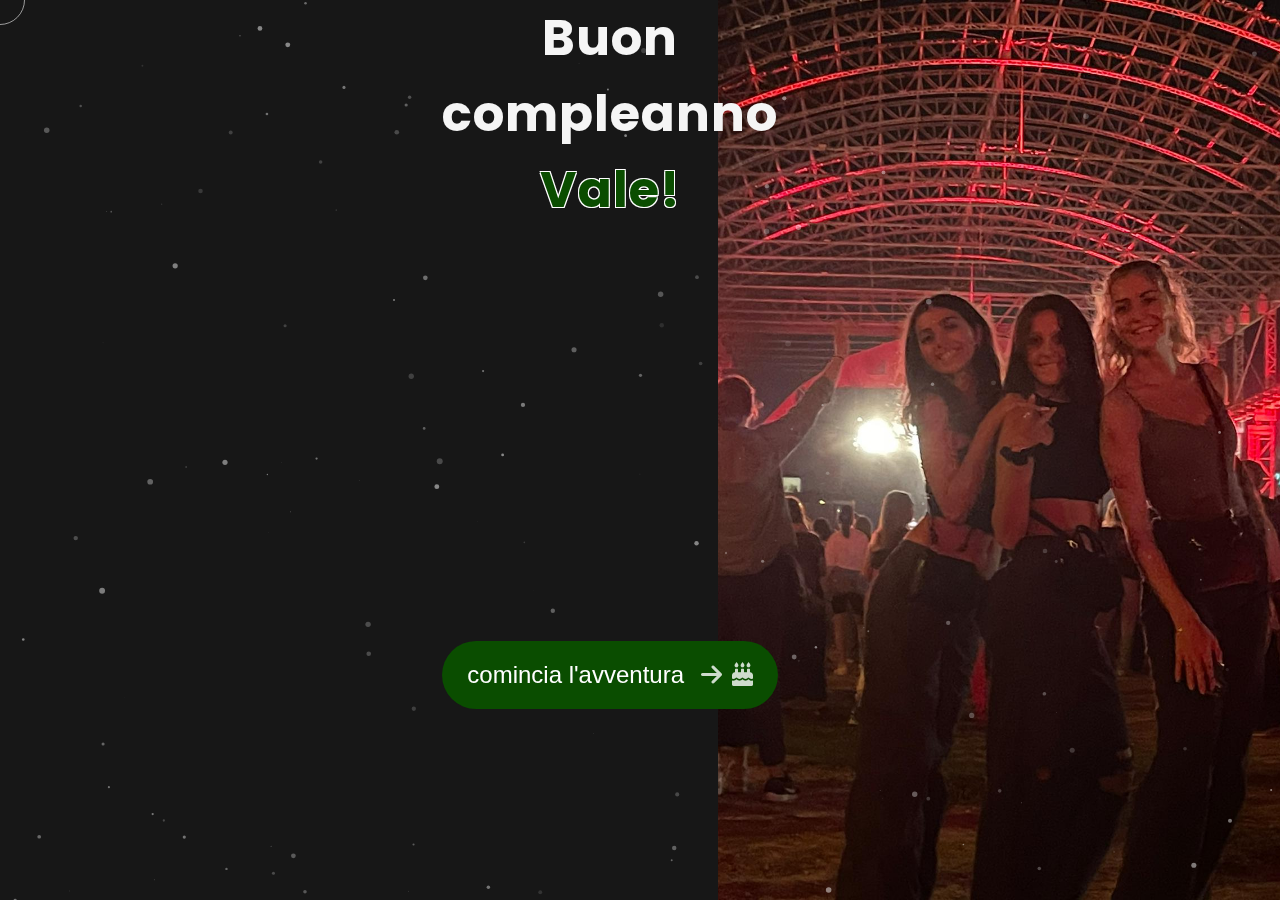
<file: index.html>
<!DOCTYPE html>
<html lang="en">
<head>
  <meta charset="UTF-8">
  <meta name="viewport" content="width=device-width, initial-scale=1.0">
  <link rel="stylesheet" href="https://cdnjs.cloudflare.com/ajax/libs/font-awesome/6.0.0-beta3/css/all.min.css">

  <!--favicon-img-->
  <!--main css file should not be removed -->
  <link rel="stylesheet" href="css/index.css">
  <!--main css file-->
  <script src="https://cdnjs.cloudflare.com/ajax/libs/gsap/3.2.6/gsap.min.js"></script>
</head>
<body>
<!--contains all the div-->
<div id="all">
  <!--mouse  follower-->
  <div class="cursor"></div>
  <!--mouse  follower-->
  <!--loader-->

  <!--loader-end-->
  <!--link-screen-->
  <div id="breaker">
  </div>
  <div id="breaker-two">
  </div>
  <!--link-screen-->
  <!--Main-Section-->
  <!--Navigator-fullscreen-->

  <!--Navigator-Fullscreen END-->
  <!--Home Page-->
  <!--Menubar-->

  <!--Menubar End-->
  <!--Header-->
  <div id="header">
    <div id="particles"></div>
    <!--Social Media Links-->

    <!--Social Media Links end-->
    <div class="header-content">
      <div class="header-content-box">
        <div class="firstline " style="height: 50vh">Buon <br> compleanno<span class="color"><br>Vale! </span></div>
        <div style="height: 50vh; align-items: center;justify-content: center;display: flex">
          <button class="adventury" onclick="apriForm()">comincia l'avventura <i class="fas fa-arrow-right icon"></i><i class="icon fa-sharp fa-solid fa-cake-candles"></i> </button>
        </div>

      </div>
    </div>
    <!--header image-->
    <div class="header-image">
      <img src="images/sandy2.jpg" alt="logo">
    </div>
    <!--header image end-->
  </div>
</div>
<script src="js/jquery.min.js"></script>
<script src="js/particles.js"></script>
<script src="js/particles.min.js"></script>
<script src="js/index.js"></script>
<!--particles script-->
<script>
  function apriForm() {
    window.location.href="page1.html";
  }


  particlesJS("particles", {
    "particles": {
      "number": {"value": 120, "density": {"enable": true, "value_area": 800}},
      "color": {"value": "#ffffff"},
      "shape": {
        "type": "circle",
        "stroke": {"width": 0, "color": "#000000"},
        "polygon": {"nb_sides": 5},
        "image": {"src": "img/github.svg", "width": 100, "height": 100}
      },
      "opacity": {
        "value": 0.5,
        "random": false,
        "anim": {"enable": true, "speed": 1, "opacity_min": 0.1, "sync": false}
      },
      "size": {"value": 3, "random": true, "anim": {"enable": true, "speed": 0, "size_min": 0.1, "sync": false}},
      "line_linked": {
        "enable": false,
        "distance": 0,
        "color": "#ffffff",
        "opacity": 0.24463576890600452,
        "width": 1.2626362266116362
      },
      "move": {
        "enable": true,
        "speed": 3,
        "direction": "none",
        "random": false,
        "straight": false,
        "out_mode": "out",
        "bounce": false,
        "attract": {"enable": false, "rotateX": 600, "rotateY": 1200}
      }
    },
    "interactivity": {
      "detect_on": "canvas",
      "events": {
        "onhover": {"enable": false, "mode": "grab"},
        "onclick": {"enable": true, "mode": "push"},
        "resize": true
      },
      "modes": {
        "grab": {"distance": 400, "line_linked": {"opacity": 1}},
        "bubble": {"distance": 400, "size": 40, "duration": 2, "opacity": 8, "speed": 3},
        "repulse": {"distance": 200, "duration": 0.4},
        "push": {"particles_nb": 4},
        "remove": {"particles_nb": 2}
      }
    },
    "retina_detect": true
  });
</script>
</body>
</html>
</file>
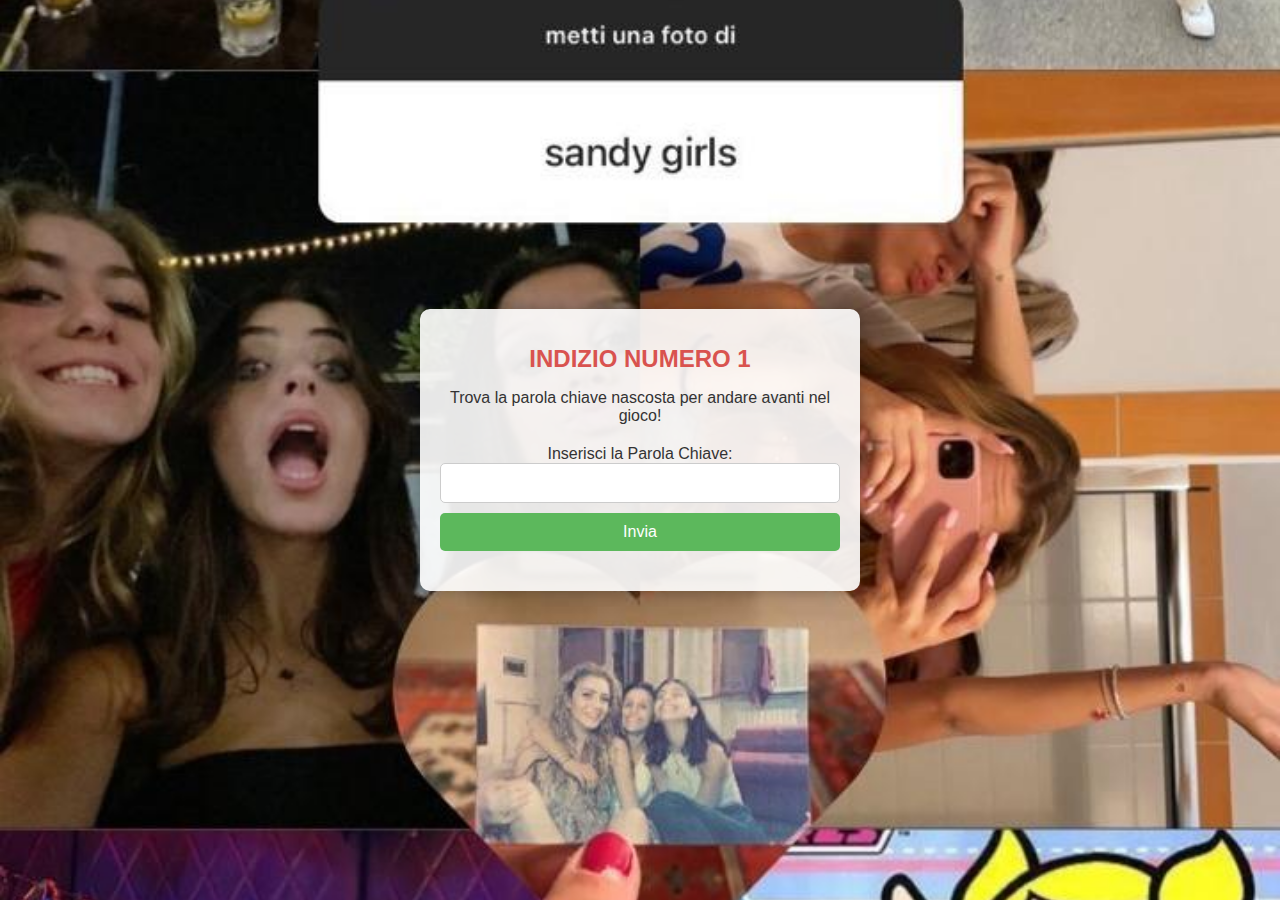
<file: page1.html>
<!DOCTYPE html>
<html lang="it">
<head>
  <meta charset="UTF-8">
  <meta name="viewport" content="width=device-width, initial-scale=1.0, maximum-scale=1.0, user-scalable=no">
  <title>Caccia al Tesoro di Compleanno di Valentina</title>
  <link rel="stylesheet" href="style.css">
</head>
<body class="page_body">

<div class="container">
  <h1>INDIZIO NUMERO 1</h1>
  <p>Trova la parola chiave nascosta per andare avanti nel gioco!</p>
  <form id="keywordForm">
    <label for="keyword">Inserisci la Parola Chiave:</label>
    <input type="text" id="keyword" name="keyword" required>
    <button type="submit">Invia</button>
  </form>
  <div id="result"></div>
</div>
<script>
  document.getElementById('keywordForm').addEventListener('submit', async (e) => {
    e.preventDefault();
    const keyword = document.getElementById('keyword').value;

    try {
      const response = await fetch('https://valeserver.vercel.app/check-keyword/1', {
        method: 'POST',
        headers: {
          'Content-Type': 'application/json'
        },
        body: JSON.stringify({ keyword })
      });

      if (response.ok) {
        const result = await response.json();
        document.getElementById('result').innerText = result.message;
        if (result.message === "Correct keyword!") {
          window.alert("risposta esatta, attendi il reindirizzamento alla pagina dopo");
          setTimeout(function() {
            let number = parseInt(window.location.pathname.match(/page(\d+)/)[1], 10);
            window.location.href = 'page' + ++number + '.html';
          }, 2000);
        }else{
          window.alert("risposta sbagliata :(");
        }
      } else {
        document.getElementById('result').innerText = 'An error occurred: ' + response.statusText;
      }
    } catch (error) {
      document.getElementById('result').innerText = 'Failed to fetch: ' + error.message;
      console.error('Error:', error);
    }
  });
</script>
</body>
</html>
</file>
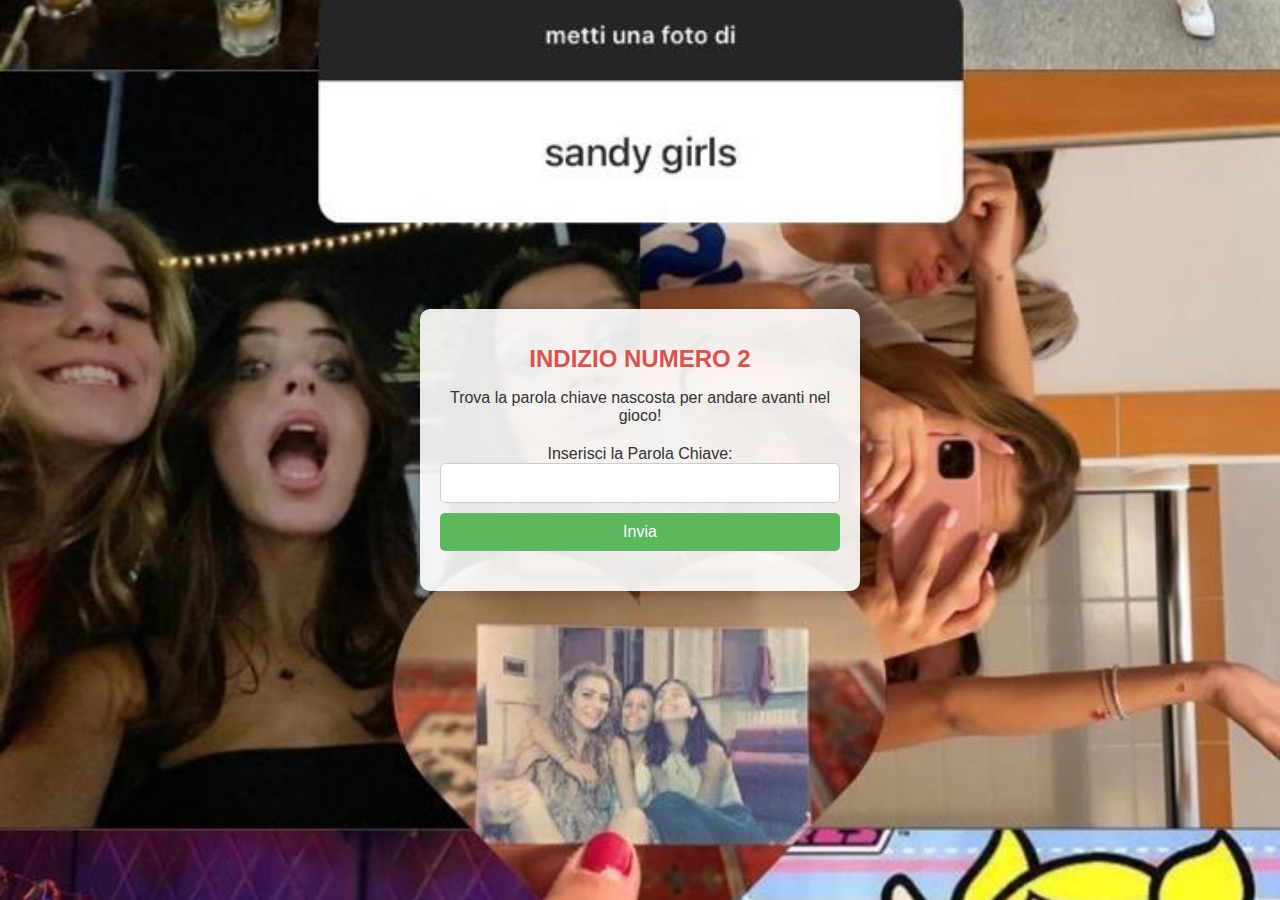
<file: page2.html>
<!DOCTYPE html>
<html lang="it">
<head>
  <meta charset="UTF-8">
  <meta name="viewport" content="width=device-width, initial-scale=1.0, maximum-scale=1.0, user-scalable=no">
  <title>Caccia al Tesoro di Compleanno di Valentina</title>
  <link rel="stylesheet" href="style.css">
</head>
<body>

<div class="container">
  <h1>INDIZIO NUMERO 2</h1>
  <p>Trova la parola chiave nascosta per andare avanti nel gioco!</p>
  <form id="keywordForm">
    <label for="keyword">Inserisci la Parola Chiave:</label>
    <input type="text" id="keyword" name="keyword" required>
    <button type="submit">Invia</button>
  </form>
  <div id="result"></div>
</div>
<script>
  document.getElementById('keywordForm').addEventListener('submit', async (e) => {
    e.preventDefault();
    const keyword = document.getElementById('keyword').value;

    try {
      const response = await fetch('https://valeserver.vercel.app/check-keyword/2', {
        method: 'POST',
        headers: {
          'Content-Type': 'application/json'
        },
        body: JSON.stringify({ keyword })
      });

      if (response.ok) {
        const result = await response.json();
        document.getElementById('result').innerText = result.message;
        if (result.message === "Correct keyword!") {
          window.alert("risposta esatta, attendi il reindirizzamento alla pagina dopo");
          setTimeout(function() {
            let number = parseInt(window.location.pathname.match(/page(\d+)/)[1], 10);
            window.location.href = 'page' + ++number + '.html';
          }, 2000);
        }else{
          window.alert("risposta sbagliata :(");
        }
      } else {
        document.getElementById('result').innerText = 'An error occurred: ' + response.statusText;
      }
    } catch (error) {
      document.getElementById('result').innerText = 'Failed to fetch: ' + error.message;
      console.error('Error:', error);
    }
  });
</script>
</body>
</html>
</file>
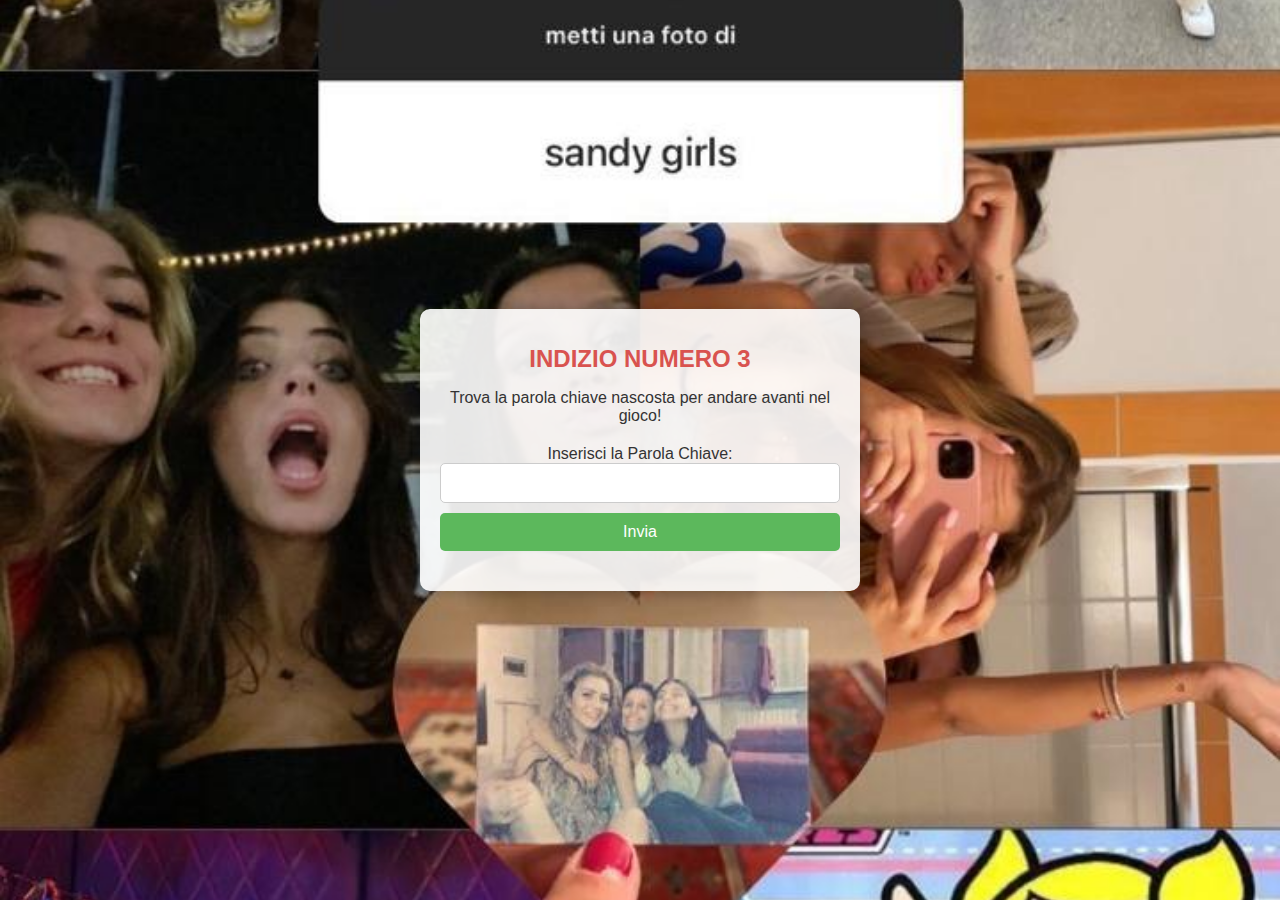
<file: page3.html>
<!DOCTYPE html>
<html lang="it">
<head>
  <meta charset="UTF-8">
  <meta name="viewport" content="width=device-width, initial-scale=1.0, maximum-scale=1.0, user-scalable=no">
  <title>Caccia al Tesoro di Compleanno di Valentina</title>
  <link rel="stylesheet" href="style.css">
</head>
<body>

<div class="container">
  <h1>INDIZIO NUMERO 3</h1>
  <p>Trova la parola chiave nascosta per andare avanti nel gioco!</p>
  <form id="keywordForm">
    <label for="keyword">Inserisci la Parola Chiave:</label>
    <input type="text" id="keyword" name="keyword" required>
    <button type="submit">Invia</button>
  </form>
  <div id="result"></div>
</div>
<script>
  document.getElementById('keywordForm').addEventListener('submit', async (e) => {
    e.preventDefault();
    const keyword = document.getElementById('keyword').value;

    try {
      const response = await fetch('https://valeserver.vercel.app/check-keyword/3', {
        method: 'POST',
        headers: {
          'Content-Type': 'application/json'
        },
        body: JSON.stringify({ keyword })
      });

      if (response.ok) {
        const result = await response.json();
        document.getElementById('result').innerText = result.message;
        if (result.message === "Correct keyword!") {
          window.alert("risposta esatta, attendi il reindirizzamento alla pagina dopo");
          setTimeout(function() {
            let number = parseInt(window.location.pathname.match(/page(\d+)/)[1], 10);
            window.location.href = 'page' + ++number + '.html';
          }, 2000);
        }else{
          window.alert("risposta sbagliata :(");
        }
      } else {
        document.getElementById('result').innerText = 'An error occurred: ' + response.statusText;
      }
    } catch (error) {
      document.getElementById('result').innerText = 'Failed to fetch: ' + error.message;
      console.error('Error:', error);
    }
  });
</script>
</body>
</html>
</file>
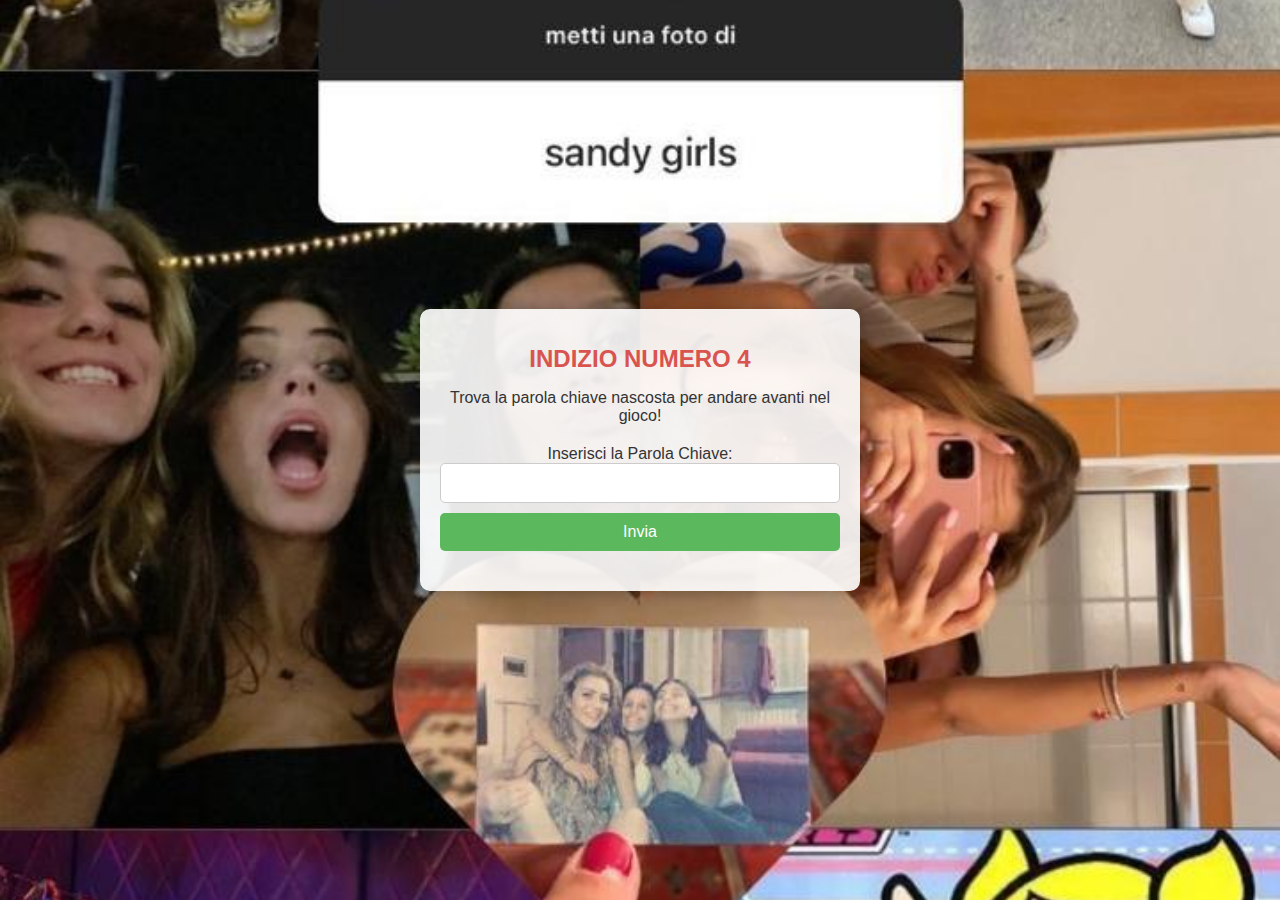
<file: page4.html>
<!DOCTYPE html>
<html lang="it">
<head>
  <meta charset="UTF-8">
  <meta name="viewport" content="width=device-width, initial-scale=1.0, maximum-scale=1.0, user-scalable=no">
  <title>Caccia al Tesoro di Compleanno di Valentina</title>
  <link rel="stylesheet" href="style.css">
</head>
<body>

<div class="container">
  <h1>INDIZIO NUMERO 4</h1>
  <p>Trova la parola chiave nascosta per andare avanti nel gioco!</p>
  <form id="keywordForm">
    <label for="keyword">Inserisci la Parola Chiave:</label>
    <input type="text" id="keyword" name="keyword" required>
    <button type="submit">Invia</button>
  </form>
  <div id="result"></div>
</div>
<script>
  document.getElementById('keywordForm').addEventListener('submit', async (e) => {
    e.preventDefault();
    const keyword = document.getElementById('keyword').value;

    try {
      const response = await fetch('https://valeserver.vercel.app/check-keyword/4', {
        method: 'POST',
        headers: {
          'Content-Type': 'application/json'
        },
        body: JSON.stringify({ keyword })
      });

      if (response.ok) {
        const result = await response.json();
        document.getElementById('result').innerText = result.message;
        if (result.message === "Correct keyword!") {
          window.alert("risposta esatta, attendi il reindirizzamento alla pagina dopo");
          setTimeout(function() {
            let number = parseInt(window.location.pathname.match(/page(\d+)/)[1], 10);
            window.location.href = 'page' + ++number + '.html';
          }, 2000);
        }else{
          window.alert("risposta sbagliata :(");
        }
      } else {
        document.getElementById('result').innerText = 'An error occurred: ' + response.statusText;
      }
    } catch (error) {
      document.getElementById('result').innerText = 'Failed to fetch: ' + error.message;
      console.error('Error:', error);
    }
  });
</script>
</body>
</html>
</file>
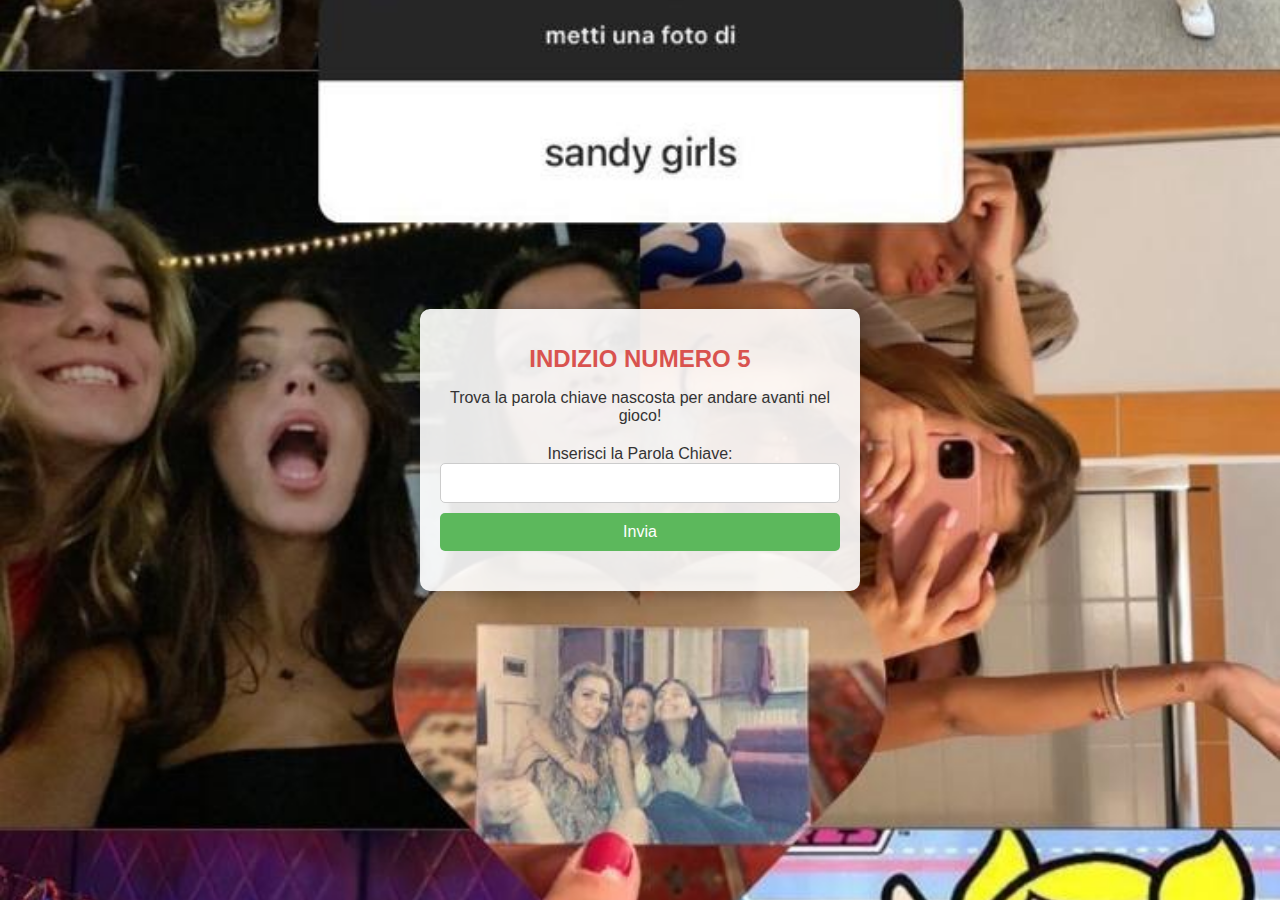
<file: page5.html>
<!DOCTYPE html>
<html lang="it">
<head>
  <meta charset="UTF-8">
  <meta name="viewport" content="width=device-width, initial-scale=1.0, maximum-scale=1.0, user-scalable=no">
  <title>Caccia al Tesoro di Compleanno di Valentina</title>
  <link rel="stylesheet" href="style.css">
</head>
<body>

<div class="container">
  <h1>INDIZIO NUMERO 5</h1>
  <p>Trova la parola chiave nascosta per andare avanti nel gioco!</p>
  <form id="keywordForm">
    <label for="keyword">Inserisci la Parola Chiave:</label>
    <input type="text" id="keyword" name="keyword" required>
    <button type="submit">Invia</button>
  </form>
  <div id="result"></div>
</div>
<script>
  document.getElementById('keywordForm').addEventListener('submit', async (e) => {
    e.preventDefault();
    const keyword = document.getElementById('keyword').value;

    try {
      const response = await fetch('https://valeserver.vercel.app/check-keyword/5', {
        method: 'POST',
        headers: {
          'Content-Type': 'application/json'
        },
        body: JSON.stringify({ keyword })
      });

      if (response.ok) {
        const result = await response.json();
        document.getElementById('result').innerText = result.message;
        if (result.message === "Correct keyword!") {
          window.alert("risposta esatta, attendi il reindirizzamento alla pagina dopo");
          setTimeout(function() {
            let number = parseInt(window.location.pathname.match(/page(\d+)/)[1], 10);
            window.location.href = 'page' + ++number + '.html';
          }, 2000);
        }else{
          window.alert("risposta sbagliata :(");
        }
      } else {
        document.getElementById('result').innerText = 'An error occurred: ' + response.statusText;
      }
    } catch (error) {
      document.getElementById('result').innerText = 'Failed to fetch: ' + error.message;
      console.error('Error:', error);
    }
  });
</script>
</body>
</html>
</file>
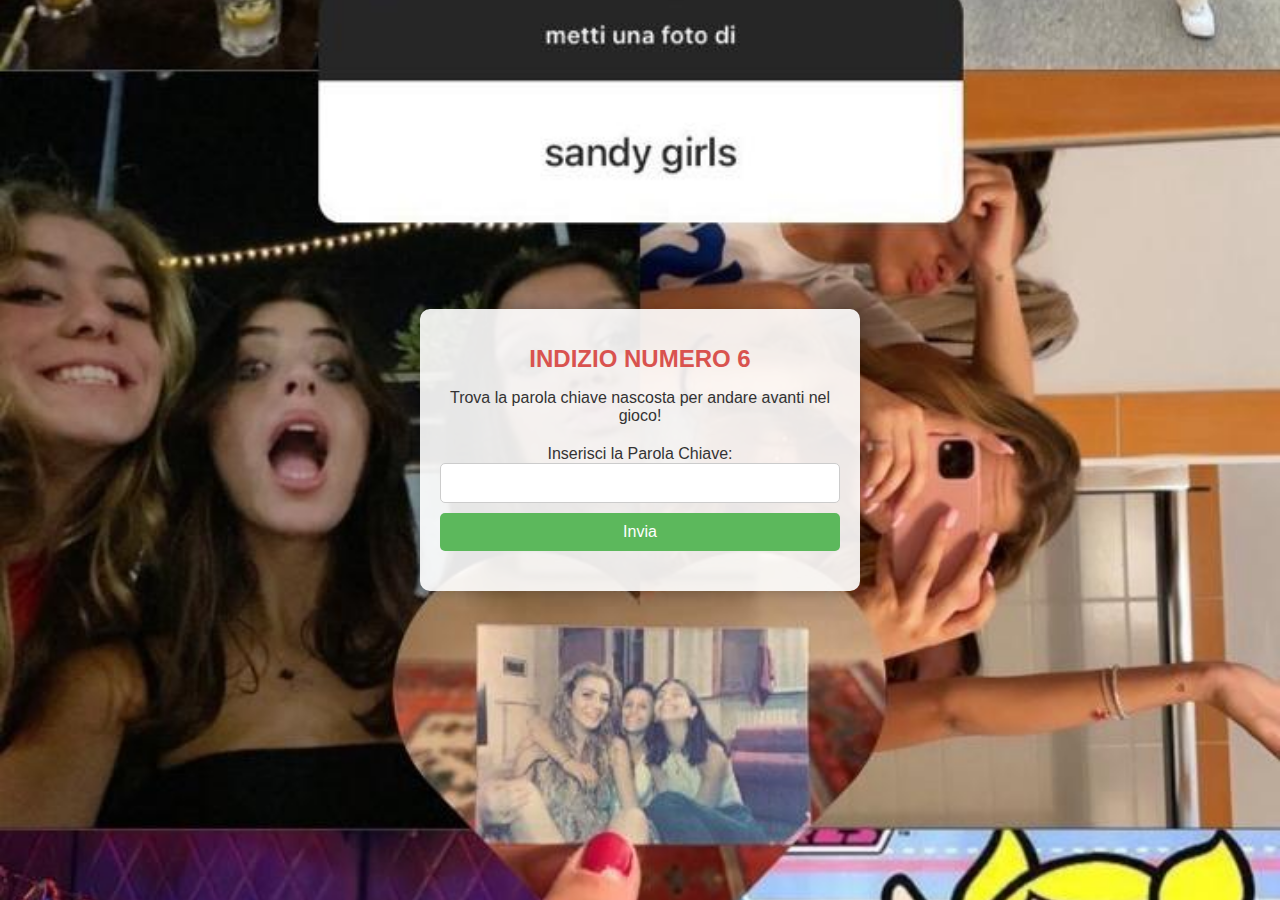
<file: page6.html>
<!DOCTYPE html>
<html lang="it">
<head>
  <meta charset="UTF-8">
  <meta name="viewport" content="width=device-width, initial-scale=1.0, maximum-scale=1.0, user-scalable=no">
  <title>Caccia al Tesoro di Compleanno di Valentina</title>
  <link rel="stylesheet" href="style.css">
</head>
<body>

<div class="container">
  <h1>INDIZIO NUMERO 6</h1>
  <p>Trova la parola chiave nascosta per andare avanti nel gioco!</p>
  <form id="keywordForm">
    <label for="keyword">Inserisci la Parola Chiave:</label>
    <input type="text" id="keyword" name="keyword" required>
    <button type="submit">Invia</button>
  </form>
  <div id="result"></div>
</div>
<script>
  document.getElementById('keywordForm').addEventListener('submit', async (e) => {
    e.preventDefault();
    const keyword = document.getElementById('keyword').value;

    try {
      const response = await fetch('https://valeserver.vercel.app/check-keyword/6', {
        method: 'POST',
        headers: {
          'Content-Type': 'application/json'
        },
        body: JSON.stringify({ keyword })
      });

      if (response.ok) {
        const result = await response.json();
        document.getElementById('result').innerText = result.message;
        if (result.message === "Correct keyword!") {
          window.alert("risposta esatta, attendi il reindirizzamento alla pagina dopo");
          setTimeout(function() {
            let number = parseInt(window.location.pathname.match(/page(\d+)/)[1], 10);
            window.location.href = 'page' + ++number + '.html';
          }, 2000);
        }else{
          window.alert("risposta sbagliata :(");
        }
      } else {
        document.getElementById('result').innerText = 'An error occurred: ' + response.statusText;
      }
    } catch (error) {
      document.getElementById('result').innerText = 'Failed to fetch: ' + error.message;
      console.error('Error:', error);
    }
  });
</script>
</body>
</html>
</file>
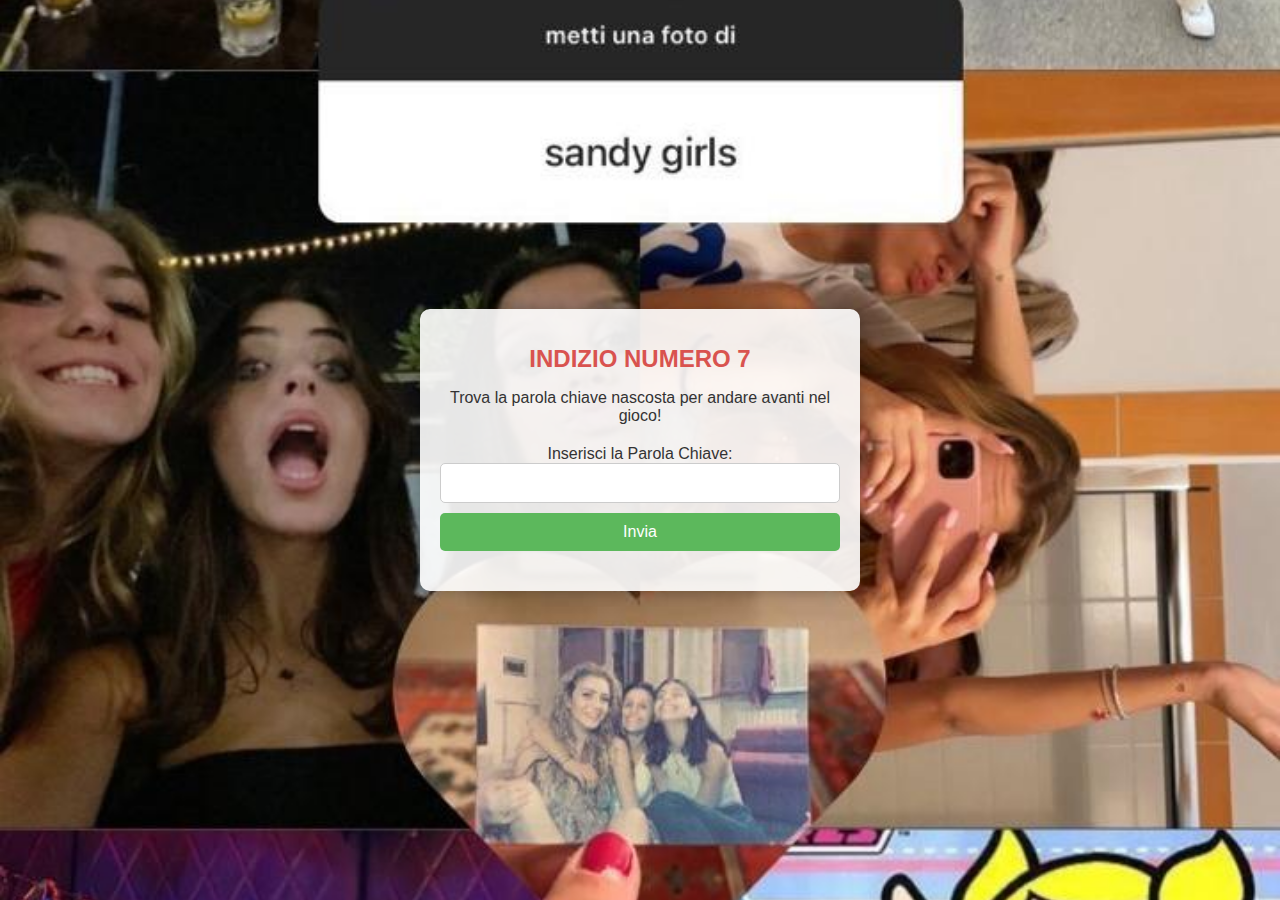
<file: page7.html>
<!DOCTYPE html>
<html lang="it">
<head>
  <meta charset="UTF-8">
  <meta name="viewport" content="width=device-width, initial-scale=1.0, maximum-scale=1.0, user-scalable=no">
  <title>Caccia al Tesoro di Compleanno di Valentina</title>
  <link rel="stylesheet" href="style.css">
</head>
<body>

<div class="container">
  <h1>INDIZIO NUMERO 7</h1>
  <p>Trova la parola chiave nascosta per andare avanti nel gioco!</p>
  <form id="keywordForm">
    <label for="keyword">Inserisci la Parola Chiave:</label>
    <input type="text" id="keyword" name="keyword" required>
    <button type="submit">Invia</button>
  </form>
  <div id="result"></div>
</div>
<script>
  document.getElementById('keywordForm').addEventListener('submit', async (e) => {
    e.preventDefault();
    const keyword = document.getElementById('keyword').value;

    try {
      const response = await fetch('https://valeserver.vercel.app/check-keyword/1', {
        method: 'POST',
        headers: {
          'Content-Type': 'application/json'
        },
        body: JSON.stringify({ keyword })
      });

      if (response.ok) {
        const result = await response.json();
        document.getElementById('result').innerText = result.message;
        if (result.message === "Correct keyword!") {
          window.alert("risposta esatta, attendi il reindirizzamento alla pagina dopo");
          setTimeout(function() {
            let number = parseInt(window.location.pathname.match(/page(\d+)/)[1], 10);
            window.location.href = 'page' + ++number + '.html';
          }, 2000);
        }else{
          window.alert("risposta sbagliata :(");
        }
      } else {
        document.getElementById('result').innerText = 'An error occurred: ' + response.statusText;
      }
    } catch (error) {
      document.getElementById('result').innerText = 'Failed to fetch: ' + error.message;
      console.error('Error:', error);
    }
  });
</script>
</body>
</html>
</file>
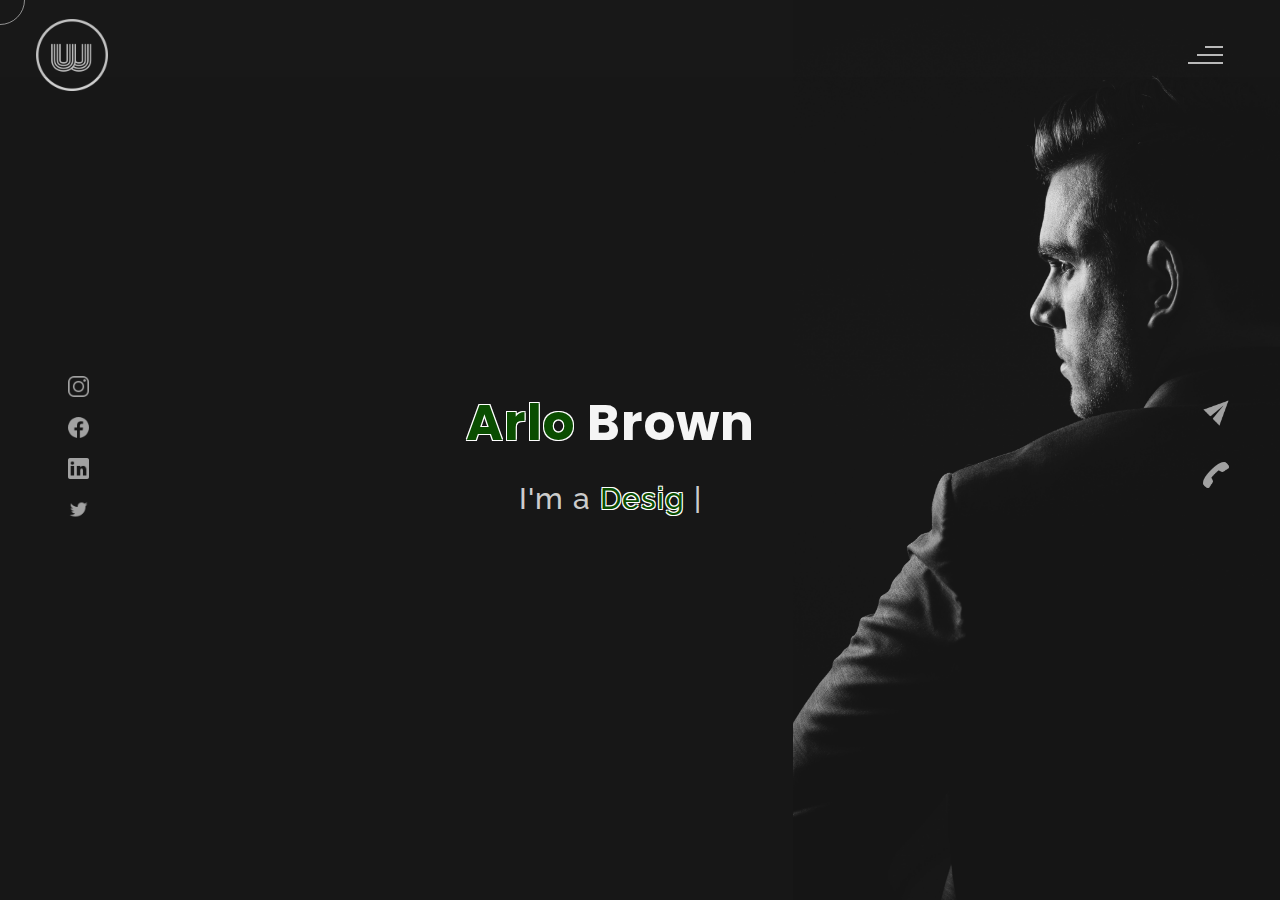
<file: theme-clean.html>
<!DOCTYPE html>
<html lang="en">
<head>
    <meta charset="UTF-8">
    <meta name="viewport" content="width=device-width, initial-scale=1.0">
    <meta name="description" content="Willy Wonkas - Personal Portfolio Website Template" />
	<meta name="keywords" content="blog, business card, creative, creative portfolio, cv theme, online resume, personal, portfolio, professional cv, responsive portfolio, resume, resume theme, vcard" />
	<meta name="author" content="willy wonka" />
    <title>Willy Wonkas - Personal Portfolio Website Template</title>
  <!--favicon-img-->
   <link rel="icon" type="image/png" href="images/favicon.png">
   <!--favicon-img-->
   <!--main css file should not be removed -->
    <link rel="stylesheet" href="css/index.css">
    <!--main css file-->
    <script src="https://cdnjs.cloudflare.com/ajax/libs/gsap/3.2.6/gsap.min.js"></script>
</head>
<body>
    <!--contains all the div-->
    <div id="all">
    <!--mouse  follower-->
        <div class="cursor"></div>
    <!--mouse  follower-->
    <!--loader-->
        <div id="loader">
            <span class="color">Arlo</span>Brown
        </div>
    <!--loader-end-->
    <!--link-screen-->
        <div id="breaker">
        </div>
        <div id="breaker-two">
        </div>
    <!--link-screen-->
        <!--Main-Section-->
        <!--Navigator-fullscreen-->
        <div id="navigation-content">
            <div class="logo">
                <img src="images/willy%20wonka%20logo.png" alt="logo">
            </div>
            <div class="navigation-close">
                <span class="close-first"></span>
                <span class="close-second"></span>
            </div>
            <div class="navigation-links">
                <a href="#" data-text="HOME" id="home-link" >HOME</a>
                <a href="#" data-text="ABOUT" id="about-link" >ABOUT</a>
                <a href="#" data-text="BLOG" id="blog-link" >BLOG</a>
                <a href="#" data-text="PORTFOLIO" id="portfolio-link" >PORTFOLIO</a>
                <a href="#" data-text="CONTACT" id="contact-link" >CONTACT</a>
            </div>
        </div>
        <!--Navigator-Fullscreen END-->
          <!--Home Page-->
        <!--Menubar-->
        <div id="navigation-bar">
            <img src="images/willy%20wonka%20logo.png" alt="logo">
            <div class="menubar">
                <span class="first-span"></span>
                <span class="second-span"></span>
                <span class="third-span"></span>
            </div>
        </div>
        <!--Menubar End-->
          <!--Header-->
        <div id="header">
            <div id="particles"></div>
              <!--Social Media Links-->
            <div class="social-media-links">
               <a href="#"><img src="images/instagram%20logo.png" class="social-media" alt="instagram-logo"></a><!--Your instagram homepage link inser in place of "#"-->
                <a href="#"><img src="images/facebook%20logo.png" class="social-media" alt="facebook-logo"></a>
                <a href="#"><img src="images/linkedin%20logo.png" class="social-media" alt="linkedin-logo"></a>
                <a href="#"><img src="images/twitter%20logo.png" class="social-media" alt="twitter-logo"></a>

            </div>
            <!--Social Media Links end-->
            <div class="header-content">
                <div class="header-content-box">
                <div class="firstline"><span class="color">Arlo </span>Brown</div>
                <div class="secondline">
                I'm a
            <span class="txt-rotate color" data-period="1200"data-rotate='[ " Designer.", " Blogger.", " Freelancer." ]'></span>
            <span class="slash">|</span>
        </div>
                    <div class="contact">
                <a href="Mailto:#"><img src="images/mail.png" alt="email-pic" class="contactpic"></a><!--Your email Id write in place of "#"-->
                <a href="Tel:#"><img src="images/call.png" alt="phone-pic" class="contactpic"></a><!--Your telephone number Id write in place of "#"-->
                    </div>
            </div>
            </div>
            <!--header image-->
            <div class="header-image">
            <img src="images/man.jpg" alt="logo">
            </div>
            <!--header image end-->
        </div>
           <!--Header End-->
        <!--HomePage End-->
        <!--Main-Section End-->
        <!--about-->
        <div id="about">
            <div class="color-changer">
            <div class="color-panel">
                <img src="images/gear.png" alt="">
            </div>
            <div class="color-selector">
                <div class="heading">Custom Colors</div>
                <div class="colors">
                    <ul >
                    <li>
                        <a href="#0" class="color-red " title="color-red"></a>
                    </li>
                    <li>
                        <a href="#0" class="color-purple" title="color-purple"></a>
                    </li>
                    <li>
                        <a href="#0" class="color-malt" title="color-malt"></a>
                    </li>
                    <li>
                        <a href="#0" class="color-green" title="color-green"></a>
                    </li>
                    <li>
                        <a href="#0" class="color-blue" title="color-blue"></a>
                    </li>
                    <li>
                        <a href="#0" class="color-orange" title="color-orange"></a>
                    </li>
                    </ul>
                </div>
            </div>
            </div>
            <!--about content-->
            <div id="about-content">
                <div class="about-header">
                    About <span class="color">Me</span>
                    <span class ="header-caption">Get to Know <span class="color"> me.</span></span>
                </div>
                <div class="about-main">
            <div class="about-first-paragraph wow">
            <!--about description-->
               <span class="about-first-line">
                    I'm creative
                    <span class="color">web developer</span>
                     based in New York , USA </span>
                     <br>
               <span class="about-second-line"> With 20 years of experience as a professional Web developer, I have acquired the skills and knowledge necessary to make your project a success. I enjoy every step while working.</span>
               <div class="cv">
                <a href="#"><button>Download <span class="colors">CV</span></button></a>
            </div>
            </div>
            <!--about picture-->
            <div class="about-img">
                <img src="images/about.jpg" alt="Your Image">
            </div>
            </div>

            </div>
            <!--services start-->
            <div id="services">
                <div class="color-changer">
                    <div class="color-panel">
                        <img src="images/gear.png" alt="">
                    </div>
                    <div class="color-selector">
                        <div class="heading">Custom Colors</div>
                        <div class="colors">
                            <ul >
                            <li>
                                <a href="#0" class="color-red " title="color-red"></a>
                            </li>
                            <li>
                                <a href="#0" class="color-purple" title="color-purple"></a>
                            </li>
                            <li>
                                <a href="#0" class="color-malt" title="color-malt"></a>
                            </li>
                            <li>
                                <a href="#0" class="color-green" title="color-green"></a>
                            </li>
                            <li>
                                <a href="#0" class="color-blue" title="color-blue"></a>
                            </li>
                            <li>
                                <a href="#0" class="color-orange" title="color-orange"></a>
                            </li>
                            </ul>
                        </div>
                    </div>
                    </div>
            <!--services header-->
                    <div class="services-heading wow">
                        <span class="color">My</span> Services
                    </div>
            <!--services header end-->
            <!--services content-->
                    <div class="services-content">
                           <div class="service-one service wow">
                               <div class="service-img">
                               <img src="images/coding.png" alt="service-one">
                               </div>
                               <div class="service-description">
                                <h2>Web Designing</h2>
                                <p>Lorem ipsum dolor sit amet consectetur adipisicing elit. Quod quibusdam possimus</p>
                               </div>
                           </div>
                           <div class="service-two service wow">
                               <div class="service-img">
                               <img src="images/instagram.png" alt="service-two">
                               </div>
                               <div class="service-description">
                                <h2>Social Media</h2>
                                <p>Lorem ipsum dolor sit amet consectetur adipisicing elit. Quod quibusdam possimus</p>
                               </div>
                           </div>
                           <div class="service-three service wow">
                            <div class="service-img">
                               <img src="images/bulb.png" alt="service-three">
                            </div>
                            <div class="service-description">
                                <h2>Creative Design</h2>
                                <p>Lorem ipsum dolor sit amet consectetur adipisicing elit. Quod quibusdam possimus</p>
                            </div>
                        </div>
                    </div>
            </div>
            <!--services content end-->
            <!--services end-->
            <div id="skills">
                <div class="skills-header">
                     My <span class="color"> Skills</span>
                </div>
                <div class="skills-content " style="text-align: center;">
                    <div class="skill-html skill">
                        <div class="skill-text">
                    <div class="html">
                        HTML/CSS
                    </div>
                        </div>
                    <div class="html-prog wow prog">
                 <div class="html-progress wow">95%</div>
                    </div>
                    </div>
                    <div class="skill-html skill">
                        <div class="skill-text">
                    <div class="html">
                      Javascript
                    </div>
                        </div>
                    <div class="html-prog wow prog">
                 <div class="js-progress wow">90%</div>
                    </div>
                    </div>
                    <div class="skill-html skill">
                        <div class="skill-text">
                    <div class="html">
                        Adobe Ps
                    </div>
                        </div>
                    <div class="html-prog wow prog">
                 <div class="adobe-progress wow">83%</div>
                    </div>
                    </div>
                    <div class="skill-html skill">
                        <div class="skill-text">
                    <div class="html">
                        PHP
                    </div>
                        </div>
                    <div class="html-prog wow prog">
                 <div class="php-progress wow">87%</div>
                    </div>
                    </div>
                    <div class="skill-html skill">
                        <div class="skill-text">
                    <div class="html">
                        JQuery
                    </div>
                        </div>
                    <div class="html-prog wow prog">
                 <div class="jquery-progress wow">94%</div>
                    </div>
                    </div>
                    <div class="skill-html skill">
                        <div class="skill-text">
                    <div class="html">
                        SEO
                    </div>
                        </div>
                    <div class="html-prog wow prog">
                 <div class="seo-progress wow">84%</div>
                    </div>
                    </div>
                </div>
            </div>
    <!--copyright-section You Can Remove After Downloading-->
            <div class="footer">
             <div class="footer-text">
                 <img src="images/copyright.png" alt="copyright-img" class="images" height="14px"> Willy Wonkas
             </div>
            </div>
    <!--copyright-section-->
        </div>
        <!--about end-->
        <!--portfolio-->
        <div id="portfolio">
            <div class="color-changer">
                <div class="color-panel">
                    <img src="images/gear.png" alt="">
                </div>
                <div class="color-selector">
                    <div class="heading">Custom Colors</div>
                    <div class="colors">
                        <ul >
                        <li>
                            <a href="#0" class="color-red " title="color-red"></a>
                        </li>
                        <li>
                            <a href="#0" class="color-purple" title="color-purple"></a>
                        </li>
                        <li>
                            <a href="#0" class="color-malt" title="color-malt"></a>
                        </li>
                        <li>
                            <a href="#0" class="color-green" title="color-green"></a>
                        </li>
                        <li>
                            <a href="#0" class="color-blue" title="color-blue"></a>
                        </li>
                        <li>
                            <a href="#0" class="color-orange" title="color-orange"></a>
                        </li>
                        </ul>
                    </div>
                </div>
                </div>
            <div class="portfolio-header"> <span class="color"> My </span> Portfolio
            <span class ="header-caption"> Some Of My <span class="color"> Works</span></span></div>
             <div id="portfolio-content">
                 <div class="portfolio portfolio-first">
                     <div class="portfolio-image">
                        <img src="images/portfolio-first.jpg" alt="portfolio-first">
                     </div>
                     <div class="portfolio-text">
                         <h2>App Idea</h2>
                         <p>Lorem, ipsum dolor sit amet consectetur adipisicing elit. Ad ut optio repellat cupiditate
                             expedita eius dignissimos. Id cumque placeat minima ad laudantium suscipit voluptatem ducimus</p>
                         <div class="button"><a href="#"><button><span class="index"> View Project<i class="gg-arrow-right"></i></span></button></a></div>
                     </div>
                 </div>
                 <div class="portfolio portfolio-second">
                    <div class="portfolio-image">
                        <img src="images/portfolio-second.jpg" alt="portfolio-second">
                    </div>
                    <div class="portfolio-text">
                        <h2>Web Designing</h2>
                        <p>Lorem ipsum dolor sit, amet consectetur adipisicing elit. Id cumque placeat minima ad laudantium suscipit
                             voluptatem ducimus. Id cumque placeat minima ad laudantium suscipit voluptatem ducimus</p>
                        <div class="button"><a href="#"><button><span class="index"> View Project<i class="gg-arrow-right"></i></span></button></a></div>
                    </div>
                </div>

                <div class="portfolio portfolio-third">
                    <div class="portfolio-image">
                        <img src="images/portfolio-third.jpg" alt="portfolio-third">
                    </div>
                    <div class="portfolio-text">
                        <h2>UI Designing</h2>
                        <p>Lorem, ipsum dolor sit amet consectetur adipisicing elit. Ad ut optio repellat cupiditate expedita eius dignissimos
                            .. Id cumque placeat minima ad laudantium suscipit voluptatem ducimus</p>
                        <div class="button"><a href="#"><button><span class="index"> View Project<i class="gg-arrow-right"></i></span></button></a></div>
                    </div>
                </div>
                <div class="portfolio portfolio-fourth">
                    <div class=" portfolio-image">
                        <img src="images/portfolio-fourth.jpg" alt="portfolio-fourth">
                    </div>
                    <div class="portfolio-text">
                        <h2>Wow Graphics</h2>
                        <p>Lorem, ipsum dolor sit amet consectetur adipisicing elit. Ad ut optio repellat cupiditate
                             expedita eius dignissimos. Id cumque placeat minima ad laudantium suscipit voluptatem ducimus</p>
                        <div class="button"><a href="#"><button><span class="index"> View Project<i class="gg-arrow-right"></i></span></button></a></div>
                    </div>
                </div>
                 </div>
                    <!--copyright-section You Can Remove After Downloading-->
            <div class="footer">
                <div class="footer-text">
                    <img src="images/copyright.png" alt="copyright-img" class="images" height="14px"> Willy Wonkas
                </div>
               </div>
       <!--copyright-section-->
             </div>
        <!--portfolio end-->
        <!--blog-->
        <div id="blog">
            <div class="color-changer">
                <div class="color-panel">
                    <img src="images/gear.png" alt="">
                </div>
                <div class="color-selector">
                    <div class="heading">Custom Colors</div>
                    <div class="colors">
                        <ul >
                        <li>
                            <a href="#0" class="color-red " title="color-red"></a>
                        </li>
                        <li>
                            <a href="#0" class="color-purple" title="color-purple"></a>
                        </li>
                        <li>
                            <a href="#0" class="color-malt" title="color-malt"></a>
                        </li>
                        <li>
                            <a href="#0" class="color-green" title="color-green"></a>
                        </li>
                        <li>
                            <a href="#0" class="color-blue" title="color-blue"></a>
                        </li>
                        <li>
                            <a href="#0" class="color-orange" title="color-orange"></a>
                        </li>
                        </ul>
                    </div>
                </div>
                </div>
        <div class="blog-header"> Blogs</span>
            <span class ="header-caption"> My Latest <span class="color"> blog posts.</span></span></div>
            <div class="blog-content">
                 <div class="blogs">
                     <a href="#">
                     <div class="img">
                         <img src="images/post-one.jpg" alt="blog-one">
                        <div class="blog-date">8 May,20</div>
                     </div>
                     <div class="blog-text">
                         <h3>Harleys In Hawaai</h3>
                         <p>Lorem ipsum dolor sit amet consectetur adipisicing elit. Possimus alias dolore recusandae illum, corrupti quo
                             veniam saepe aliquid! Quis voluptates ratione consequuntur vel, perferendis cum provident? Magnam fugiat voluptas
                              libero.</p>
                     </div></a>
                 </div>
                 <div class="blogs">
                    <a href="#">
                    <div class="img">
                        <img src="images/post-two.jpg" alt="blog-two">
                        <div class="blog-date">16 Jan,20</div>
                    </div>
                    <div class="blog-text">
                        <h3>Key To Be Productive</h3>
                        <p>Lorem ipsum dolor, sit amet consectetur adipisicing elit. Incidunt maiores,
                            recusandae cupiditate ducimus a non tempora, architecto obcaecati eaque ipsum assumenda harum dolorum iusto tenetur
                             eius eligendi dolor magnam sit!</p>
                    </div></a>
                </div>
                <div class="blogs">
                    <a href="#">
                    <div class="img">
                        <img src="images/post-three.jpg" alt="blog-three">
                        <div class="blog-date">30 Nov,19</div>
                    </div>
                    <div class="blog-text">
                        <h3>Caffeine Addict</h3>
                        <p>Lorem ipsum, dolor sit amet consectetur adipisicing elit. Nemo nostrum impedit
                            ipsam perspiciatis ratione sapiente quasi optio reprehenderit, labore consequuntur suscipit cum quas.
                             Officiis dolorem asperiores, ut necessitatibus quas doloremque?</p>
                    </div></a>
                </div>
                <div class="blogs">
                    <a href="#">
                    <div class="img">
                        <img src="images/post-four.jpg" alt="blog-four">
                        <div class="blog-date">6 Jul,19</div>
                    </div>
                    <div class="blog-text">
                        <h3>Web Development</h3>
                        <p>Lorem ipsum dolor sit amet consectetur adipisicing elit. Dolorem, veniam ratione quam vitae,
                             quibusdam explicabo rem debitis velit ipsa repellat, impedit nulla fuga? Amet corporis praesentium quae.
                              Sed, quibusdam necessitatibus.</p>
                    </div></a>
                </div>
                <div class="blogs">
                    <a href="#">
                    <div class="img">
                        <img src="images/post-five.jpg" alt="blog-five">
                        <div class="blog-date">1 Jun,19</div>
                    </div>
                    <div class="blog-text">
                        <h3>Work From Home</h3>
                        <p>Lorem ipsum dolor sit amet consectetur adipisicing elit. Fuga sunt eum necessitatibus rem
                            dignissimos nulla mollitia cumque, provident officiis non vitae? Animi aut doloremque illum, soluta hic minus
                            sint explicabo..</p>
                    </div></a>
                </div>
                <div class="blogs">
                    <a href="#">
                    <div class="img">
                        <img src="images/post-six.jpg" alt="blog-six">
                        <div class="blog-date">28 Feb,19</div>
                    </div>
                    <div class="blog-text">
                        <h3>Business Trip</h3>
                        <p>Lorem ipsum dolor sit amet consectetur adipisicing elit. Explicabo tempora dolorum fuga ratione, unde,
                            ex quaerat iste numquam nemo nihil nobis rem sint quia recusandae dignissimos quos ut rerum nam.</p>
                    </div></a>
                </div>
            </div>
               <!--copyright-section You Can Remove After Downloading-->
               <div class="footer">
                <div class="footer-text">
                    <img src="images/copyright.png" alt="copyright-img" class="images" height="14px"> Willy Wonkas
                </div>
               </div>
       <!--copyright-section-->
        </div>
        <!--blog end-->
        <!--contact-->
     <div id="contact">
        <div class="color-changer">
            <div class="color-panel">
                <img src="images/gear.png" alt="">
            </div>
            <div class="color-selector">
                <div class="heading">Custom Colors</div>
                <div class="colors">
                    <ul >
                    <li>
                        <a href="#0" class="color-red " title="color-red"></a>
                    </li>
                    <li>
                        <a href="#0" class="color-purple" title="color-purple"></a>
                    </li>
                    <li>
                        <a href="#0" class="color-malt" title="color-malt"></a>
                    </li>
                    <li>
                        <a href="#0" class="color-green" title="color-green"></a>
                    </li>
                    <li>
                        <a href="#0" class="color-blue" title="color-blue"></a>
                    </li>
                    <li>
                        <a href="#0" class="color-orange" title="color-orange"></a>
                    </li>
                    </ul>
                </div>
            </div>
            </div>
         <div class="contact-header">Contact <span class="color"> Me</span>
        <div class="contact-header-caption"> <span class="color"> Get</span> In Touch.</div></div>
        <div class="contact-content">
            <!--Contact form-->
             <div class="contact-form">
                 <div class="form-header">
                     Message Me
                 </div>
                 <form id="myForm" action="#">
                    <div class="input-line">
                        <input  id="name" type="text" placeholder="Name" class="input-name">
                        <input id="email" type="email" placeholder="Email"  class="input-name">
                    </div>
                    <input type="text" id="subject" placeholder="subject" class="input-subject">
                    <textarea id ="body" class="input-textarea" placeholder="message"></textarea>
                    <button type="button" id ="submit" value="send">Submit</button>
                 </form>

             </div>
            <!--Contact form-->
            <!--Contact information-->
             <div class="contact-info">
                <div class="contact-info-header">
                    Contact Info
                </div>
                <div class="contact-info-content">
                <div class="contect-info-content-line">
                    <img src="images/icon-name.png" class="icon" alt="name-icon">
                    <div class="contact-info-icon-text">
                        <h6>Name</h6>
                        <p>Arlo Brown</p>
                  </div>
                </div>
                <div class="contect-info-content-line">
                  <img src="images/icon-location.png" class="icon" alt="location-icon">
                  <div class="contact-info-icon-text">
                      <h6>Location</h6>
                      <p>New York, USA</p>
                </div>
              </div>
              <div class="contect-info-content-line">
                  <img src="images/icon-phone.png" class="icon" alt="phone-icon">
                  <div class="contact-info-icon-text">
                      <h6>Call</h6>
                      <p>+9865376531</p>
                </div>
              </div>

              <div class="contect-info-content-line">
                  <img src="images/icon-email.png" class="icon" alt="email-icon">
                  <div class="contact-info-icon-text">
                      <h6>Email</h6>
                      <p>Info@example.com</p>
                </div>
              </div>
                </div>
            <!--Contact information end-->
           </div>
        </div>
                    <!--copyright-section You Can Remove After Downloading-->
                    <div class="footer">
                        <div class="footer-text">
                            <img src="images/copyright.png" alt="copyright-img" class="images" height="14px"> Willy Wonkas
                        </div>
                       </div>
               <!--copyright-section-->
     </div>
        <!--contact end-->
    </div>
    <!--all the divisions-->
    <script src="js/jquery.min.js"></script>
    <script src="js/index.js"></script>


</body>
</html>
</file>
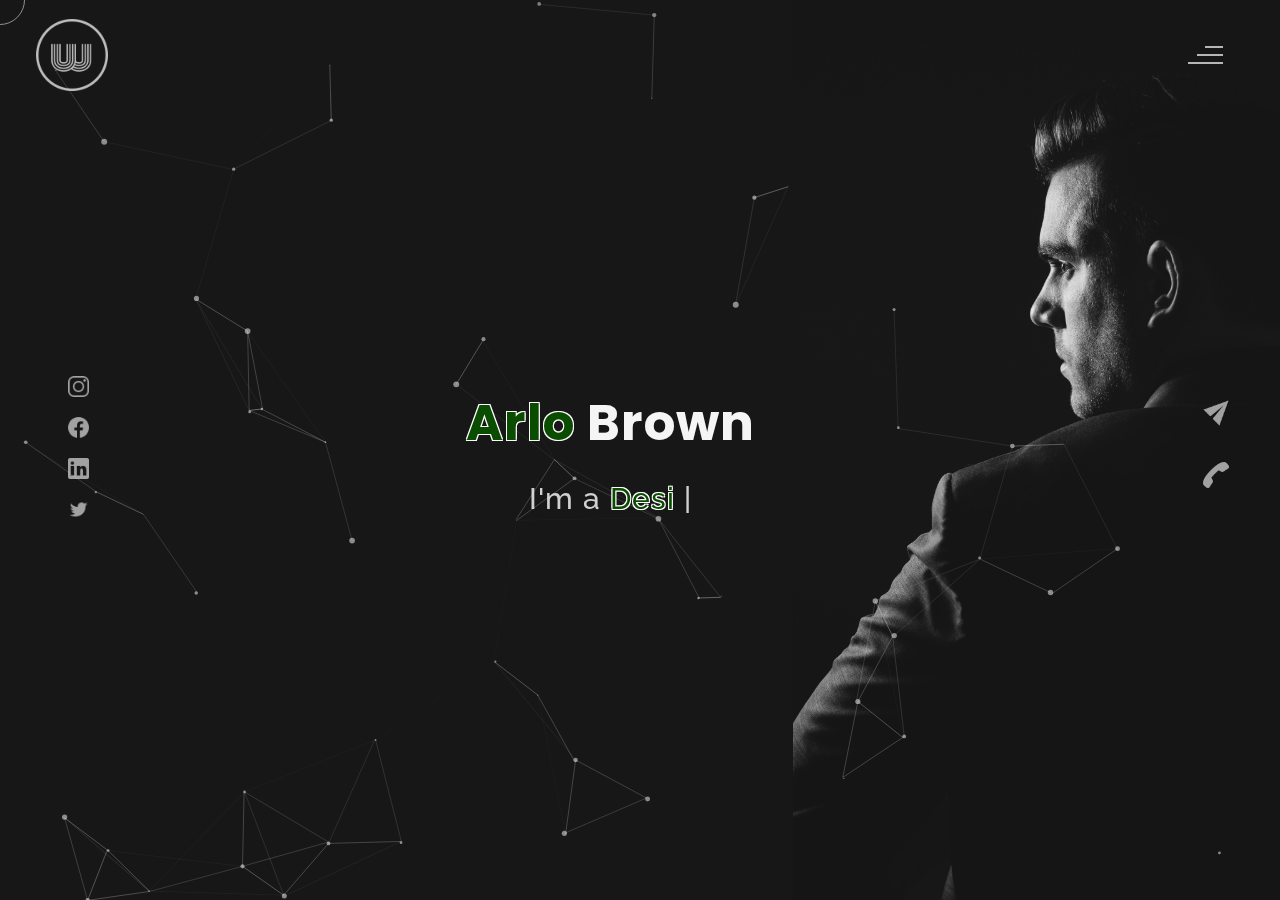
<file: theme-particle.html>
<!DOCTYPE html>
<html lang="en">
<head>
    <meta charset="UTF-8">
    <meta name="viewport" content="width=device-width, initial-scale=1.0">
    <meta name="description" content="Willy Wonkas - Personal Portfolio Website Template" />
	<meta name="keywords" content="blog, business card, creative, creative portfolio, cv theme, online resume, personal, portfolio, professional cv, responsive portfolio, resume, resume theme, vcard" />
	<meta name="author" content="willy wonka" />
    <title>Willy Wonkas - Personal Portfolio Website Template</title>
  <!--favicon-img-->
   <link rel="icon" type="image/png" href="images/favicon.png">
   <!--favicon-img-->
   <!--main css file should not be removed -->
    <link rel="stylesheet" href="css/index.css">
    <!--main css file-->
    <script src="https://cdnjs.cloudflare.com/ajax/libs/gsap/3.2.6/gsap.min.js"></script>
</head>
<body>
    <!--contains all the div-->
    <div id="all">
    <!--mouse  follower-->
        <div class="cursor"></div>
    <!--mouse  follower-->
    <!--loader-->
        <div id="loader">
            <span class="color">Arlo</span>Brown
        </div>
    <!--loader-end-->
    <!--link-screen-->
        <div id="breaker">
        </div>
        <div id="breaker-two">
        </div>
    <!--link-screen-->
        <!--Main-Section-->
        <!--Navigator-fullscreen-->
        <div id="navigation-content">
            <div class="logo">
                <img src="images/willy%20wonka%20logo.png" alt="logo">
            </div>
            <div class="navigation-close">
                <span class="close-first"></span>
                <span class="close-second"></span>
            </div>
            <div class="navigation-links">
                <a href="#" data-text="HOME" id="home-link" >HOME</a>
                <a href="#" data-text="ABOUT" id="about-link" >ABOUT</a>
                <a href="#" data-text="BLOG" id="blog-link" >BLOG</a>
                <a href="#" data-text="PORTFOLIO" id="portfolio-link" >PORTFOLIO</a>
                <a href="#" data-text="CONTACT" id="contact-link" >CONTACT</a>
            </div>
        </div>
        <!--Navigator-Fullscreen END-->
          <!--Home Page-->
        <!--Menubar-->
        <div id="navigation-bar">
            <img src="images/willy%20wonka%20logo.png" alt="logo">
            <div class="menubar">
                <span class="first-span"></span>
                <span class="second-span"></span>
                <span class="third-span"></span>
            </div>
        </div>
        <!--Menubar End-->
          <!--Header-->
        <div id="header">
            <div id="particles"></div>
              <!--Social Media Links-->
            <div class="social-media-links">
               <a href="#"><img src="images/instagram%20logo.png" class="social-media" alt="instagram-logo"></a><!--Your instagram homepage link inser in place of "#"-->
                <a href="#"><img src="images/facebook%20logo.png" class="social-media" alt="facebook-logo"></a>
                <a href="#"><img src="images/linkedin%20logo.png" class="social-media" alt="linkedin-logo"></a>
                <a href="#"><img src="images/twitter%20logo.png" class="social-media" alt="twitter-logo"></a>

            </div>
            <!--Social Media Links end-->
            <div class="header-content">
                <div class="header-content-box">
                <div class="firstline"><span class="color">Arlo </span>Brown</div>
                <div class="secondline">
                I'm a
            <span class="txt-rotate color" data-period="1200"data-rotate='[ " Designer.", " Blogger.", " Freelancer." ]'></span>
            <span class="slash">|</span>
        </div>
                    <div class="contact">
                <a href="Mailto:#"><img src="images/mail.png" alt="email-pic" class="contactpic"></a><!--Your email Id write in place of "#"-->
                <a href="Tel:#"><img src="images/call.png" alt="phone-pic" class="contactpic"></a><!--Your telephone number Id write in place of "#"-->
                    </div>
            </div>
            </div>
            <!--header image-->
            <div class="header-image">
            <img src="images/man.jpg" alt="logo">
            </div>
            <!--header image end-->
        </div>
           <!--Header End-->
        <!--HomePage End-->
        <!--Main-Section End-->
        <!--about-->
        <div id="about">
            <div class="color-changer">
            <div class="color-panel">
                <img src="images/gear.png" alt="">
            </div>
            <div class="color-selector">
                <div class="heading">Custom Colors</div>
                <div class="colors">
                    <ul >
                    <li>
                        <a href="#0" class="color-red " title="color-red"></a>
                    </li>
                    <li>
                        <a href="#0" class="color-purple" title="color-purple"></a>
                    </li>
                    <li>
                        <a href="#0" class="color-malt" title="color-malt"></a>
                    </li>
                    <li>
                        <a href="#0" class="color-green" title="color-green"></a>
                    </li>
                    <li>
                        <a href="#0" class="color-blue" title="color-blue"></a>
                    </li>
                    <li>
                        <a href="#0" class="color-orange" title="color-orange"></a>
                    </li>
                    </ul>
                </div>
            </div>
            </div>
            <!--about content-->
            <div id="about-content">
                <div class="about-header">
                    About <span class="color">Me</span>
                    <span class ="header-caption">Get to Know <span class="color"> me.</span></span>
                </div>
                <div class="about-main">
            <div class="about-first-paragraph wow">
            <!--about description-->
               <span class="about-first-line">
                    I'm creative
                    <span class="color">web developer</span>
                     based in New York , USA </span>
                     <br>
               <span class="about-second-line"> With 20 years of experience as a professional Web developer, I have acquired the skills and knowledge necessary to make your project a success. I enjoy every step while working.</span>
               <div class="cv">
                <a href="#"><button>Download <span class="colors">CV</span></button></a>
            </div>
            </div>
            <!--about picture-->
            <div class="about-img">
                <img src="images/about.jpg" alt="Your Image">
            </div>
            </div>

            </div>
            <!--services start-->
            <div id="services">
                <div class="color-changer">
                    <div class="color-panel">
                        <img src="images/gear.png" alt="">
                    </div>
                    <div class="color-selector">
                        <div class="heading">Custom Colors</div>
                        <div class="colors">
                            <ul >
                            <li>
                                <a href="#0" class="color-red " title="color-red"></a>
                            </li>
                            <li>
                                <a href="#0" class="color-purple" title="color-purple"></a>
                            </li>
                            <li>
                                <a href="#0" class="color-malt" title="color-malt"></a>
                            </li>
                            <li>
                                <a href="#0" class="color-green" title="color-green"></a>
                            </li>
                            <li>
                                <a href="#0" class="color-blue" title="color-blue"></a>
                            </li>
                            <li>
                                <a href="#0" class="color-orange" title="color-orange"></a>
                            </li>
                            </ul>
                        </div>
                    </div>
                    </div>
            <!--services header-->
                    <div class="services-heading wow">
                        <span class="color">My</span> Services
                    </div>
            <!--services header end-->
            <!--services content-->
                    <div class="services-content">
                           <div class="service-one service wow">
                               <div class="service-img">
                               <img src="images/coding.png" alt="service-one">
                               </div>
                               <div class="service-description">
                                <h2>Web Designing</h2>
                                <p>Lorem ipsum dolor sit amet consectetur adipisicing elit. Quod quibusdam possimus</p>
                               </div>
                           </div>
                           <div class="service-two service wow">
                               <div class="service-img">
                               <img src="images/instagram.png" alt="service-two">
                               </div>
                               <div class="service-description">
                                <h2>Social Media</h2>
                                <p>Lorem ipsum dolor sit amet consectetur adipisicing elit. Quod quibusdam possimus</p>
                               </div>
                           </div>
                           <div class="service-three service wow">
                            <div class="service-img">
                               <img src="images/bulb.png" alt="service-three">
                            </div>
                            <div class="service-description">
                                <h2>Creative Design</h2>
                                <p>Lorem ipsum dolor sit amet consectetur adipisicing elit. Quod quibusdam possimus</p>
                            </div>
                        </div>
                    </div>
            </div>
            <!--services content end-->
            <!--services end-->
            <div id="skills">
                <div class="skills-header">
                     My <span class="color"> Skills</span>
                </div>
                <div class="skills-content " style="text-align: center;">
                    <div class="skill-html skill">
                        <div class="skill-text">
                    <div class="html">
                        HTML/CSS
                    </div>
                        </div>
                    <div class="html-prog wow prog">
                 <div class="html-progress wow">95%</div>
                    </div>
                    </div>
                    <div class="skill-html skill">
                        <div class="skill-text">
                    <div class="html">
                      Javascript
                    </div>
                        </div>
                    <div class="html-prog wow prog">
                 <div class="js-progress wow">90%</div>
                    </div>
                    </div>
                    <div class="skill-html skill">
                        <div class="skill-text">
                    <div class="html">
                        Adobe Ps
                    </div>
                        </div>
                    <div class="html-prog wow prog">
                 <div class="adobe-progress wow">83%</div>
                    </div>
                    </div>
                    <div class="skill-html skill">
                        <div class="skill-text">
                    <div class="html">
                        PHP
                    </div>
                        </div>
                    <div class="html-prog wow prog">
                 <div class="php-progress wow">87%</div>
                    </div>
                    </div>
                    <div class="skill-html skill">
                        <div class="skill-text">
                    <div class="html">
                        JQuery
                    </div>
                        </div>
                    <div class="html-prog wow prog">
                 <div class="jquery-progress wow">94%</div>
                    </div>
                    </div>
                    <div class="skill-html skill">
                        <div class="skill-text">
                    <div class="html">
                        SEO
                    </div>
                        </div>
                    <div class="html-prog wow prog">
                 <div class="seo-progress wow">84%</div>
                    </div>
                    </div>
                </div>
            </div>
    <!--copyright-section You Can Remove After Downloading-->
            <div class="footer">
             <div class="footer-text">
                 <img src="images/copyright.png" alt="copyright-img" class="images" height="14px"> Willy Wonkas
             </div>
            </div>
    <!--copyright-section-->
        </div>
        <!--about end-->
        <!--portfolio-->
        <div id="portfolio">
            <div class="color-changer">
                <div class="color-panel">
                    <img src="images/gear.png" alt="">
                </div>
                <div class="color-selector">
                    <div class="heading">Custom Colors</div>
                    <div class="colors">
                        <ul >
                        <li>
                            <a href="#0" class="color-red " title="color-red"></a>
                        </li>
                        <li>
                            <a href="#0" class="color-purple" title="color-purple"></a>
                        </li>
                        <li>
                            <a href="#0" class="color-malt" title="color-malt"></a>
                        </li>
                        <li>
                            <a href="#0" class="color-green" title="color-green"></a>
                        </li>
                        <li>
                            <a href="#0" class="color-blue" title="color-blue"></a>
                        </li>
                        <li>
                            <a href="#0" class="color-orange" title="color-orange"></a>
                        </li>
                        </ul>
                    </div>
                </div>
                </div>
            <div class="portfolio-header"> <span class="color"> My </span> Portfolio
            <span class ="header-caption"> Some Of My <span class="color"> Works</span></span></div>
             <div id="portfolio-content">
                 <div class="portfolio portfolio-first">
                     <div class="portfolio-image">
                        <img src="images/portfolio-first.jpg" alt="portfolio-first">
                     </div>
                     <div class="portfolio-text">
                         <h2>App Idea</h2>
                         <p>Lorem, ipsum dolor sit amet consectetur adipisicing elit. Ad ut optio repellat cupiditate
                             expedita eius dignissimos. Id cumque placeat minima ad laudantium suscipit voluptatem ducimus</p>
                         <div class="button"><a href="#"><button><span class="index"> View Project<i class="gg-arrow-right"></i></span></button></a></div>
                     </div>
                 </div>
                 <div class="portfolio portfolio-second">
                    <div class="portfolio-image">
                        <img src="images/portfolio-second.jpg" alt="portfolio-second">
                    </div>
                    <div class="portfolio-text">
                        <h2>Web Designing</h2>
                        <p>Lorem ipsum dolor sit, amet consectetur adipisicing elit. Id cumque placeat minima ad laudantium suscipit
                             voluptatem ducimus. Id cumque placeat minima ad laudantium suscipit voluptatem ducimus</p>
                        <div class="button"><a href="#"><button><span class="index"> View Project<i class="gg-arrow-right"></i></span></button></a></div>
                    </div>
                </div>

                <div class="portfolio portfolio-third">
                    <div class="portfolio-image">
                        <img src="images/portfolio-third.jpg" alt="portfolio-third">
                    </div>
                    <div class="portfolio-text">
                        <h2>UI Designing</h2>
                        <p>Lorem, ipsum dolor sit amet consectetur adipisicing elit. Ad ut optio repellat cupiditate expedita eius dignissimos
                            .. Id cumque placeat minima ad laudantium suscipit voluptatem ducimus</p>
                        <div class="button"><a href="#"><button><span class="index"> View Project<i class="gg-arrow-right"></i></span></button></a></div>
                    </div>
                </div>
                <div class="portfolio portfolio-fourth">
                    <div class=" portfolio-image">
                        <img src="images/portfolio-fourth.jpg" alt="portfolio-fourth">
                    </div>
                    <div class="portfolio-text">
                        <h2>Wow Graphics</h2>
                        <p>Lorem, ipsum dolor sit amet consectetur adipisicing elit. Ad ut optio repellat cupiditate
                             expedita eius dignissimos. Id cumque placeat minima ad laudantium suscipit voluptatem ducimus</p>
                        <div class="button"><a href="#"><button><span class="index"> View Project<i class="gg-arrow-right"></i></span></button></a></div>
                    </div>
                </div>
                 </div>
                    <!--copyright-section You Can Remove After Downloading-->
            <div class="footer">
                <div class="footer-text">
                    <img src="images/copyright.png" alt="copyright-img" class="images" height="14px"> Willy Wonkas
                </div>
               </div>
       <!--copyright-section-->
             </div>
        <!--portfolio end-->
        <!--blog-->
        <div id="blog">
            <div class="color-changer">
                <div class="color-panel">
                    <img src="images/gear.png" alt="">
                </div>
                <div class="color-selector">
                    <div class="heading">Custom Colors</div>
                    <div class="colors">
                        <ul >
                        <li>
                            <a href="#0" class="color-red " title="color-red"></a>
                        </li>
                        <li>
                            <a href="#0" class="color-purple" title="color-purple"></a>
                        </li>
                        <li>
                            <a href="#0" class="color-malt" title="color-malt"></a>
                        </li>
                        <li>
                            <a href="#0" class="color-green" title="color-green"></a>
                        </li>
                        <li>
                            <a href="#0" class="color-blue" title="color-blue"></a>
                        </li>
                        <li>
                            <a href="#0" class="color-orange" title="color-orange"></a>
                        </li>
                        </ul>
                    </div>
                </div>
                </div>
        <div class="blog-header"> Blogs</span>
            <span class ="header-caption"> My Latest <span class="color"> blog posts.</span></span></div>
            <div class="blog-content">
                 <div class="blogs">
                     <a href="#">
                     <div class="img">
                        <img src="images/post-one.jpg" alt="blog-one">
                        <div class="blog-date">8 May,20</div>
                     </div>
                     <div class="blog-text">
                         <h3>Harleys In Hawaai</h3>
                         <p>Lorem ipsum dolor sit amet consectetur adipisicing elit. Possimus alias dolore recusandae illum, corrupti quo
                             veniam saepe aliquid! Quis voluptates ratione consequuntur vel, perferendis cum provident? Magnam fugiat voluptas
                              libero.</p>
                     </div></a>
                 </div>
                 <div class="blogs">
                    <a href="#">
                    <div class="img">
                        <img src="images/post-two.jpg" alt="blog-two">
                        <div class="blog-date">16 Jan,20</div>
                    </div>
                    <div class="blog-text">
                        <h3>Key To Be Productive</h3>
                        <p>Lorem ipsum dolor, sit amet consectetur adipisicing elit. Incidunt maiores,
                            recusandae cupiditate ducimus a non tempora, architecto obcaecati eaque ipsum assumenda harum dolorum iusto tenetur
                             eius eligendi dolor magnam sit!</p>
                    </div></a>
                </div>
                <div class="blogs">
                    <a href="#">
                    <div class="img">
                        <img src="images/post-three.jpg" alt="blog-three">
                        <div class="blog-date">30 Nov,19</div>
                    </div>
                    <div class="blog-text">
                        <h3>Caffeine Addict</h3>
                        <p>Lorem ipsum, dolor sit amet consectetur adipisicing elit. Nemo nostrum impedit
                            ipsam perspiciatis ratione sapiente quasi optio reprehenderit, labore consequuntur suscipit cum quas.
                             Officiis dolorem asperiores, ut necessitatibus quas doloremque?</p>
                    </div></a>
                </div>
                <div class="blogs">
                    <a href="#">
                    <div class="img">
                        <img src="images/post-four.jpg" alt="blog-four">
                        <div class="blog-date">6 Jul,19</div>
                    </div>
                    <div class="blog-text">
                        <h3>Web Development</h3>
                        <p>Lorem ipsum dolor sit amet consectetur adipisicing elit. Dolorem, veniam ratione quam vitae,
                             quibusdam explicabo rem debitis velit ipsa repellat, impedit nulla fuga? Amet corporis praesentium quae.
                              Sed, quibusdam necessitatibus.</p>
                    </div></a>
                </div>
                <div class="blogs">
                    <a href="#">
                    <div class="img">
                        <img src="images/post-five.jpg" alt="blog-five">
                        <div class="blog-date">1 Jun,19</div>
                    </div>
                    <div class="blog-text">
                        <h3>Work From Home</h3>
                        <p>Lorem ipsum dolor sit amet consectetur adipisicing elit. Fuga sunt eum necessitatibus rem
                            dignissimos nulla mollitia cumque, provident officiis non vitae? Animi aut doloremque illum, soluta hic minus
                            sint explicabo..</p>
                    </div></a>
                </div>
                <div class="blogs">
                    <a href="#">
                    <div class="img">
                        <img src="images/post-six.jpg" alt="blog-six">
                        <div class="blog-date">28 Feb,19</div>
                    </div>
                    <div class="blog-text">
                        <h3>Business Trip</h3>
                        <p>Lorem ipsum dolor sit amet consectetur adipisicing elit. Explicabo tempora dolorum fuga ratione, unde,
                            ex quaerat iste numquam nemo nihil nobis rem sint quia recusandae dignissimos quos ut rerum nam.</p>
                    </div></a>
                </div>
            </div>
               <!--copyright-section You Can Remove After Downloading-->
               <div class="footer">
                <div class="footer-text">
                    <img src="images/copyright.png" alt="copyright-img" class="images" height="14px"> Willy Wonkas
                </div>
               </div>
       <!--copyright-section-->
        </div>
        <!--blog end-->
        <!--contact-->
     <div id="contact">
        <div class="color-changer">
            <div class="color-panel">
                <img src="images/gear.png" alt="">
            </div>
            <div class="color-selector">
                <div class="heading">Custom Colors</div>
                <div class="colors">
                    <ul >
                    <li>
                        <a href="#0" class="color-red " title="color-red"></a>
                    </li>
                    <li>
                        <a href="#0" class="color-purple" title="color-purple"></a>
                    </li>
                    <li>
                        <a href="#0" class="color-malt" title="color-malt"></a>
                    </li>
                    <li>
                        <a href="#0" class="color-green" title="color-green"></a>
                    </li>
                    <li>
                        <a href="#0" class="color-blue" title="color-blue"></a>
                    </li>
                    <li>
                        <a href="#0" class="color-orange" title="color-orange"></a>
                    </li>
                    </ul>
                </div>
            </div>
            </div>
         <div class="contact-header">Contact <span class="color"> Me</span>
        <div class="contact-header-caption"> <span class="color"> Get</span> In Touch.</div></div>
        <div class="contact-content">
            <!--Contact form-->
             <div class="contact-form">
                 <div class="form-header">
                     Message Me
                 </div>
                 <form id="myForm" action="#">
                    <div class="input-line">
                        <input  id="name" type="text" placeholder="Name" class="input-name">
                        <input id="email" type="email" placeholder="Email"  class="input-name">
                    </div>
                    <input type="text" id="subject" placeholder="subject" class="input-subject">
                    <textarea id ="body" class="input-textarea" placeholder="message"></textarea>
                    <button type="button" id ="submit" value="send">Submit</button>
                 </form>

             </div>
            <!--Contact form-->
            <!--Contact information-->
             <div class="contact-info">
                <div class="contact-info-header">
                    Contact Info
                </div>
                <div class="contact-info-content">
                <div class="contect-info-content-line">
                    <img src="images/icon-name.png" class="icon" alt="name-icon">
                    <div class="contact-info-icon-text">
                        <h6>Name</h6>
                        <p>Arlo Brown</p>
                  </div>
                </div>
                <div class="contect-info-content-line">
                  <img src="images/icon-location.png" class="icon" alt="location-icon">
                  <div class="contact-info-icon-text">
                      <h6>Location</h6>
                      <p>New York, USA</p>
                </div>
              </div>
              <div class="contect-info-content-line">
                  <img src="images/icon-phone.png" class="icon" alt="phone-icon">
                  <div class="contact-info-icon-text">
                      <h6>Call</h6>
                      <p>+9865376531</p>
                </div>
              </div>

              <div class="contect-info-content-line">
                  <img src="images/icon-email.png" class="icon" alt="email-icon">
                  <div class="contact-info-icon-text">
                      <h6>Email</h6>
                      <p>Info@example.com</p>
                </div>
              </div>
                </div>
            <!--Contact information end-->
           </div>
        </div>
                    <!--copyright-section You Can Remove After Downloading-->
                    <div class="footer">
                        <div class="footer-text">
                            <img src="images/copyright.png" alt="copyright-img" class="images" height="14px"> Willy Wonkas
                        </div>
                       </div>
               <!--copyright-section-->
     </div>
        <!--contact end-->
    </div>
    <!--all the divisions-->
    <script src="js/jquery.min.js"></script>
    <script src="js/particles.js"></script>
    <script src="js/particles.min.js"></script>
    <script src="js/index.js"></script>
    <!--particles script-->
    <script>
  particlesJS("particles", {"particles":{"number":{"value":40,"density":{"enable":true,"value_area":800}},"color":{"value":"#ffffff"},"shape":{"type":"circle","stroke":{"width":0,"color":"#000000"},"polygon":{"nb_sides":5},"image":{"src":"img/github.svg","width":100,"height":100}},"opacity":{"value":0.5,"random":false,"anim":{"enable":false,"speed":1,"opacity_min":0.1,"sync":false}},"size":{"value":3,"random":true,"anim":{"enable":false,"speed":40,"size_min":0.1,"sync":false}},"line_linked":{"enable":true,"distance":150,"color":"#ffffff","opacity":0.4,"width":1},"move":{"enable":true,"speed":6,"direction":"none","random":false,"straight":false,"out_mode":"out","bounce":false,"attract":{"enable":false,"rotateX":600,"rotateY":1200}}},"interactivity":{"detect_on":"canvas","events":{"onhover":{"enable":true,"mode":"repulse"},"onclick":{"enable":true,"mode":"push"},"resize":true},"modes":{"grab":{"distance":400,"line_linked":{"opacity":1}},"bubble":{"distance":400,"size":40,"duration":2,"opacity":8,"speed":3},"repulse":{"distance":200,"duration":0.4},"push":{"particles_nb":4},"remove":{"particles_nb":2}}},"retina_detect":true});
    </script>

</body>
</html>
</file>
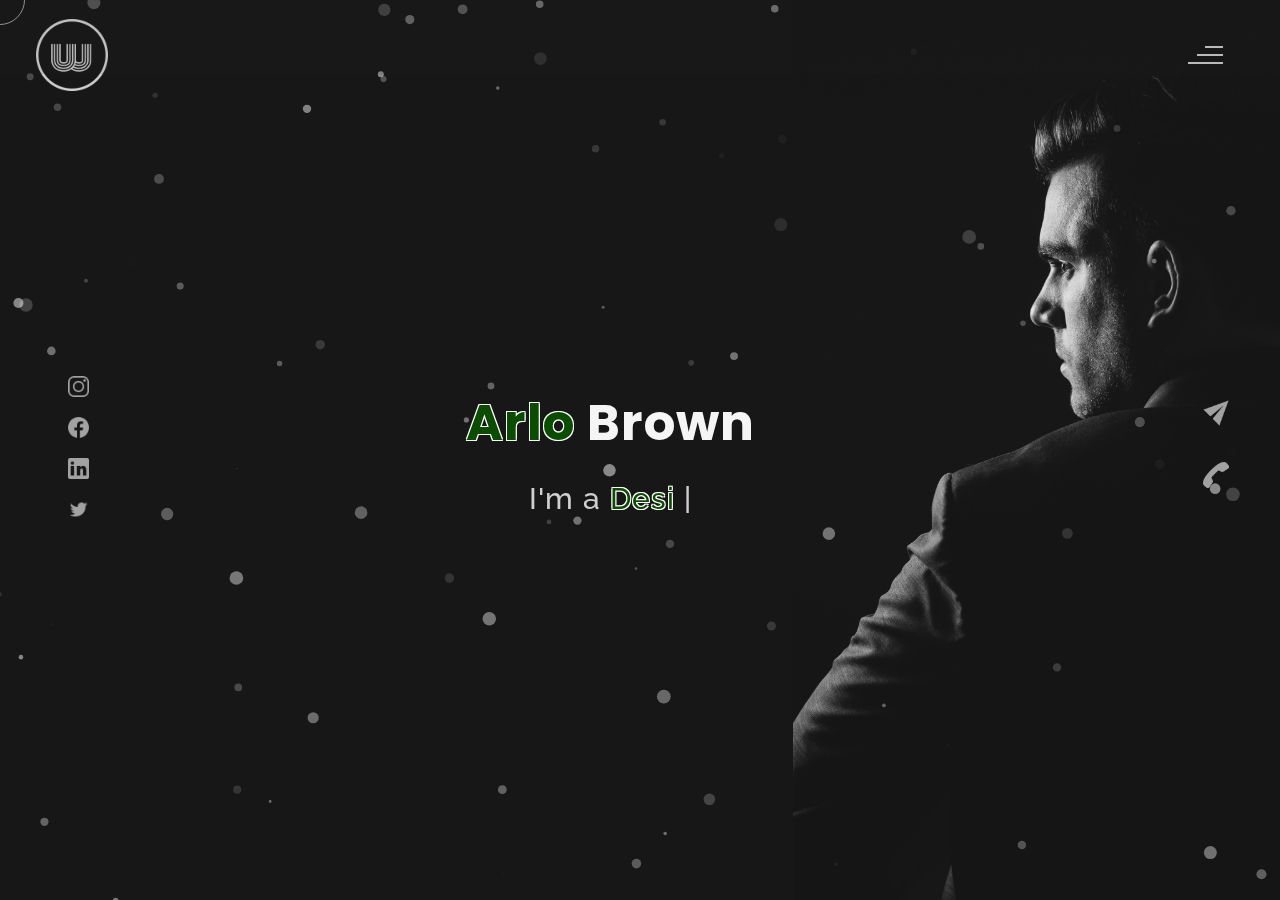
<file: theme-snow.html>
<!DOCTYPE html>
<html lang="en">
<head>
    <meta charset="UTF-8">
    <meta name="viewport" content="width=device-width, initial-scale=1.0">
    <meta name="description" content="Willy Wonkas - Personal Portfolio Website Template" />
	<meta name="keywords" content="blog, business card, creative, creative portfolio, cv theme, online resume, personal, portfolio, professional cv, responsive portfolio, resume, resume theme, vcard" />
	<meta name="author" content="willy wonka" />
    <title>Willy Wonkas - Personal Portfolio Website Template</title>
  <!--favicon-img-->
   <link rel="icon" type="image/png" href="images/favicon.png">
   <!--favicon-img-->
   <!--main css file should not be removed -->
    <link rel="stylesheet" href="css/index.css">
    <!--main css file-->
    <script src="https://cdnjs.cloudflare.com/ajax/libs/gsap/3.2.6/gsap.min.js"></script>
</head>
<body>
    <!--contains all the div-->
    <div id="all">
    <!--mouse  follower-->
        <div class="cursor"></div>
    <!--mouse  follower-->
    <!--loader-->
        <div id="loader">
            <span class="color">Arlo</span>Brown
        </div>
    <!--loader-end-->
    <!--link-screen-->
        <div id="breaker">
        </div>
        <div id="breaker-two">
        </div>
    <!--link-screen-->
        <!--Main-Section-->
        <!--Navigator-fullscreen-->
        <div id="navigation-content">
            <div class="logo">
                <img src="images/willy%20wonka%20logo.png" alt="logo">
            </div>
            <div class="navigation-close">
                <span class="close-first"></span>
                <span class="close-second"></span>
            </div>
            <div class="navigation-links">
                <a href="#" data-text="HOME" id="home-link" >HOME</a>
                <a href="#" data-text="ABOUT" id="about-link" >ABOUT</a>
                <a href="#" data-text="BLOG" id="blog-link" >BLOG</a>
                <a href="#" data-text="PORTFOLIO" id="portfolio-link" >PORTFOLIO</a>
                <a href="#" data-text="CONTACT" id="contact-link" >CONTACT</a>
            </div>
        </div>
        <!--Navigator-Fullscreen END-->
          <!--Home Page-->
        <!--Menubar-->
        <div id="navigation-bar">
            <img src="images/willy%20wonka%20logo.png" alt="logo">
            <div class="menubar">
                <span class="first-span"></span>
                <span class="second-span"></span>
                <span class="third-span"></span>
            </div>
        </div>
        <!--Menubar End-->
          <!--Header-->
        <div id="header">
            <div id="particles"></div>
              <!--Social Media Links-->
            <div class="social-media-links">
               <a href="#"><img src="images/instagram%20logo.png" class="social-media" alt="instagram-logo"></a><!--Your instagram homepage link inser in place of "#"-->
                <a href="#"><img src="images/facebook%20logo.png" class="social-media" alt="facebook-logo"></a>
                <a href="#"><img src="images/linkedin%20logo.png" class="social-media" alt="linkedin-logo"></a>
                <a href="#"><img src="images/twitter%20logo.png" class="social-media" alt="twitter-logo"></a>

            </div>
            <!--Social Media Links end-->
            <div class="header-content">
                <div class="header-content-box">
                <div class="firstline"><span class="color">Arlo </span>Brown</div>
                <div class="secondline">
                I'm a
            <span class="txt-rotate color" data-period="1200"data-rotate='[ " Designer.", " Blogger.", " Freelancer." ]'></span>
            <span class="slash">|</span>
        </div>
                    <div class="contact">
                <a href="Mailto:#"><img src="images/mail.png" alt="email-pic" class="contactpic"></a><!--Your email Id write in place of "#"-->
                <a href="Tel:#"><img src="images/call.png" alt="phone-pic" class="contactpic"></a><!--Your telephone number Id write in place of "#"-->
                    </div>
            </div>
            </div>
            <!--header image-->
            <div class="header-image">
            <img src="images/man.jpg" alt="logo">
            </div>
            <!--header image end-->
        </div>
           <!--Header End-->
        <!--HomePage End-->
        <!--Main-Section End-->
        <!--about-->
        <div id="about">
            <div class="color-changer">
            <div class="color-panel">
                <img src="images/gear.png" alt="">
            </div>
            <div class="color-selector">
                <div class="heading">Custom Colors</div>
                <div class="colors">
                    <ul >
                    <li>
                        <a href="#0" class="color-red " title="color-red"></a>
                    </li>
                    <li>
                        <a href="#0" class="color-purple" title="color-purple"></a>
                    </li>
                    <li>
                        <a href="#0" class="color-malt" title="color-malt"></a>
                    </li>
                    <li>
                        <a href="#0" class="color-green" title="color-green"></a>
                    </li>
                    <li>
                        <a href="#0" class="color-blue" title="color-blue"></a>
                    </li>
                    <li>
                        <a href="#0" class="color-orange" title="color-orange"></a>
                    </li>
                    </ul>
                </div>
            </div>
            </div>
            <!--about content-->
            <div id="about-content">
                <div class="about-header">
                    About <span class="color">Me</span>
                    <span class ="header-caption">Get to Know <span class="color"> me.</span></span>
                </div>
                <div class="about-main">
            <div class="about-first-paragraph wow">
            <!--about description-->
               <span class="about-first-line">
                    I'm creative
                    <span class="color">web developer</span>
                     based in New York , USA </span>
                     <br>
               <span class="about-second-line"> With 20 years of experience as a professional Web developer, I have acquired the skills and knowledge necessary to make your project a success. I enjoy every step while working.</span>
               <div class="cv">
                <a href="#"><button>Download <span class="colors">CV</span></button></a>
            </div>
            </div>
            <!--about picture-->
            <div class="about-img">
                <img src="images/about.jpg" alt="Your Image">
            </div>
            </div>

            </div>
            <!--services start-->
            <div id="services">
                <div class="color-changer">
                    <div class="color-panel">
                        <img src="images/gear.png" alt="">
                    </div>
                    <div class="color-selector">
                        <div class="heading">Custom Colors</div>
                        <div class="colors">
                            <ul >
                            <li>
                                <a href="#0" class="color-red " title="color-red"></a>
                            </li>
                            <li>
                                <a href="#0" class="color-purple" title="color-purple"></a>
                            </li>
                            <li>
                                <a href="#0" class="color-malt" title="color-malt"></a>
                            </li>
                            <li>
                                <a href="#0" class="color-green" title="color-green"></a>
                            </li>
                            <li>
                                <a href="#0" class="color-blue" title="color-blue"></a>
                            </li>
                            <li>
                                <a href="#0" class="color-orange" title="color-orange"></a>
                            </li>
                            </ul>
                        </div>
                    </div>
                    </div>
            <!--services header-->
                    <div class="services-heading wow">
                        <span class="color">My</span> Services
                    </div>
            <!--services header end-->
            <!--services content-->
                    <div class="services-content">
                           <div class="service-one service wow">
                               <div class="service-img">
                               <img src="images/coding.png" alt="service-one">
                               </div>
                               <div class="service-description">
                                <h2>Web Designing</h2>
                                <p>Lorem ipsum dolor sit amet consectetur adipisicing elit. Quod quibusdam possimus</p>
                               </div>
                           </div>
                           <div class="service-two service wow">
                               <div class="service-img">
                               <img src="images/instagram.png" alt="service-two">
                               </div>
                               <div class="service-description">
                                <h2>Social Media</h2>
                                <p>Lorem ipsum dolor sit amet consectetur adipisicing elit. Quod quibusdam possimus</p>
                               </div>
                           </div>
                           <div class="service-three service wow">
                            <div class="service-img">
                               <img src="images/bulb.png" alt="service-three">
                            </div>
                            <div class="service-description">
                                <h2>Creative Design</h2>
                                <p>Lorem ipsum dolor sit amet consectetur adipisicing elit. Quod quibusdam possimus</p>
                            </div>
                        </div>
                    </div>
            </div>
            <!--services content end-->
            <!--services end-->
            <div id="skills">
                <div class="skills-header">
                     My <span class="color"> Skills</span>
                </div>
                <div class="skills-content " style="text-align: center;">
                    <div class="skill-html skill">
                        <div class="skill-text">
                    <div class="html">
                        HTML/CSS
                    </div>
                        </div>
                    <div class="html-prog wow prog">
                 <div class="html-progress wow">95%</div>
                    </div>
                    </div>
                    <div class="skill-html skill">
                        <div class="skill-text">
                    <div class="html">
                      Javascript
                    </div>
                        </div>
                    <div class="html-prog wow prog">
                 <div class="js-progress wow">90%</div>
                    </div>
                    </div>
                    <div class="skill-html skill">
                        <div class="skill-text">
                    <div class="html">
                        Adobe Ps
                    </div>
                        </div>
                    <div class="html-prog wow prog">
                 <div class="adobe-progress wow">83%</div>
                    </div>
                    </div>
                    <div class="skill-html skill">
                        <div class="skill-text">
                    <div class="html">
                        PHP
                    </div>
                        </div>
                    <div class="html-prog wow prog">
                 <div class="php-progress wow">87%</div>
                    </div>
                    </div>
                    <div class="skill-html skill">
                        <div class="skill-text">
                    <div class="html">
                        JQuery
                    </div>
                        </div>
                    <div class="html-prog wow prog">
                 <div class="jquery-progress wow">94%</div>
                    </div>
                    </div>
                    <div class="skill-html skill">
                        <div class="skill-text">
                    <div class="html">
                        SEO
                    </div>
                        </div>
                    <div class="html-prog wow prog">
                 <div class="seo-progress wow">84%</div>
                    </div>
                    </div>
                </div>
            </div>
    <!--copyright-section You Can Remove After Downloading-->
            <div class="footer">
             <div class="footer-text">
                 <img src="images/copyright.png" alt="copyright-img" class="images" height="14px"> Willy Wonkas
             </div>
            </div>
    <!--copyright-section-->
        </div>
        <!--about end-->
        <!--portfolio-->
        <div id="portfolio">
            <div class="color-changer">
                <div class="color-panel">
                    <img src="images/gear.png" alt="">
                </div>
                <div class="color-selector">
                    <div class="heading">Custom Colors</div>
                    <div class="colors">
                        <ul >
                        <li>
                            <a href="#0" class="color-red " title="color-red"></a>
                        </li>
                        <li>
                            <a href="#0" class="color-purple" title="color-purple"></a>
                        </li>
                        <li>
                            <a href="#0" class="color-malt" title="color-malt"></a>
                        </li>
                        <li>
                            <a href="#0" class="color-green" title="color-green"></a>
                        </li>
                        <li>
                            <a href="#0" class="color-blue" title="color-blue"></a>
                        </li>
                        <li>
                            <a href="#0" class="color-orange" title="color-orange"></a>
                        </li>
                        </ul>
                    </div>
                </div>
                </div>
            <div class="portfolio-header"> <span class="color"> My </span> Portfolio
            <span class ="header-caption"> Some Of My <span class="color"> Works</span></span></div>
             <div id="portfolio-content">
                 <div class="portfolio portfolio-first">
                     <div class="portfolio-image">
                        <img src="images/portfolio-first.jpg" alt="portfolio-first">
                     </div>
                     <div class="portfolio-text">
                         <h2>App Idea</h2>
                         <p>Lorem, ipsum dolor sit amet consectetur adipisicing elit. Ad ut optio repellat cupiditate
                             expedita eius dignissimos. Id cumque placeat minima ad laudantium suscipit voluptatem ducimus</p>
                         <div class="button"><a href="#"><button><span class="index"> View Project<i class="gg-arrow-right"></i></span></button></a></div>
                     </div>
                 </div>
                 <div class="portfolio portfolio-second">
                    <div class="portfolio-image">
                        <img src="images/portfolio-second.jpg" alt="portfolio-second">
                    </div>
                    <div class="portfolio-text">
                        <h2>Web Designing</h2>
                        <p>Lorem ipsum dolor sit, amet consectetur adipisicing elit. Id cumque placeat minima ad laudantium suscipit
                             voluptatem ducimus. Id cumque placeat minima ad laudantium suscipit voluptatem ducimus</p>
                        <div class="button"><a href="#"><button><span class="index"> View Project<i class="gg-arrow-right"></i></span></button></a></div>
                    </div>
                </div>

                <div class="portfolio portfolio-third">
                    <div class="portfolio-image">
                        <img src="images/portfolio-third.jpg" alt="portfolio-third">
                    </div>
                    <div class="portfolio-text">
                        <h2>UI Designing</h2>
                        <p>Lorem, ipsum dolor sit amet consectetur adipisicing elit. Ad ut optio repellat cupiditate expedita eius dignissimos
                            .. Id cumque placeat minima ad laudantium suscipit voluptatem ducimus</p>
                        <div class="button"><a href="#"><button><span class="index"> View Project<i class="gg-arrow-right"></i></span></button></a></div>
                    </div>
                </div>
                <div class="portfolio portfolio-fourth">
                    <div class=" portfolio-image">
                        <img src="images/portfolio-fourth.jpg" alt="portfolio-fourth">
                    </div>
                    <div class="portfolio-text">
                        <h2>Wow Graphics</h2>
                        <p>Lorem, ipsum dolor sit amet consectetur adipisicing elit. Ad ut optio repellat cupiditate
                             expedita eius dignissimos. Id cumque placeat minima ad laudantium suscipit voluptatem ducimus</p>
                        <div class="button"><a href="#"><button><span class="index"> View Project<i class="gg-arrow-right"></i></span></button></a></div>
                    </div>
                </div>
                 </div>
                    <!--copyright-section You Can Remove After Downloading-->
            <div class="footer">
                <div class="footer-text">
                    <img src="images/copyright.png" alt="copyright-img" class="images" height="14px"> Willy Wonkas
                </div>
               </div>
       <!--copyright-section-->
             </div>
        <!--portfolio end-->
        <!--blog-->
        <div id="blog">
            <div class="color-changer">
                <div class="color-panel">
                    <img src="images/gear.png" alt="">
                </div>
                <div class="color-selector">
                    <div class="heading">Custom Colors</div>
                    <div class="colors">
                        <ul >
                        <li>
                            <a href="#0" class="color-red " title="color-red"></a>
                        </li>
                        <li>
                            <a href="#0" class="color-purple" title="color-purple"></a>
                        </li>
                        <li>
                            <a href="#0" class="color-malt" title="color-malt"></a>
                        </li>
                        <li>
                            <a href="#0" class="color-green" title="color-green"></a>
                        </li>
                        <li>
                            <a href="#0" class="color-blue" title="color-blue"></a>
                        </li>
                        <li>
                            <a href="#0" class="color-orange" title="color-orange"></a>
                        </li>
                        </ul>
                    </div>
                </div>
                </div>
        <div class="blog-header"> Blogs</span>
            <span class ="header-caption"> My Latest <span class="color"> blog posts.</span></span></div>
            <div class="blog-content">
                 <div class="blogs">
                     <a href="#">
                     <div class="img">
                        <img src="images/post-one.jpg" alt="blog-one">
                        <div class="blog-date">8 May,20</div>
                     </div>
                     <div class="blog-text">
                         <h3>Harleys In Hawaai</h3>
                         <p>Lorem ipsum dolor sit amet consectetur adipisicing elit. Possimus alias dolore recusandae illum, corrupti quo
                             veniam saepe aliquid! Quis voluptates ratione consequuntur vel, perferendis cum provident? Magnam fugiat voluptas
                              libero.</p>
                     </div></a>
                 </div>
                 <div class="blogs">
                    <a href="#">
                    <div class="img">
                        <img src="images/post-two.jpg" alt="blog-two">
                        <div class="blog-date">16 Jan,20</div>
                    </div>
                    <div class="blog-text">
                        <h3>Key To Be Productive</h3>
                        <p>Lorem ipsum dolor, sit amet consectetur adipisicing elit. Incidunt maiores,
                            recusandae cupiditate ducimus a non tempora, architecto obcaecati eaque ipsum assumenda harum dolorum iusto tenetur
                             eius eligendi dolor magnam sit!</p>
                    </div></a>
                </div>
                <div class="blogs">
                    <a href="#">
                    <div class="img">
                        <img src="images/post-three.jpg" alt="blog-three">
                        <div class="blog-date">30 Nov,19</div>
                    </div>
                    <div class="blog-text">
                        <h3>Caffeine Addict</h3>
                        <p>Lorem ipsum, dolor sit amet consectetur adipisicing elit. Nemo nostrum impedit
                            ipsam perspiciatis ratione sapiente quasi optio reprehenderit, labore consequuntur suscipit cum quas.
                             Officiis dolorem asperiores, ut necessitatibus quas doloremque?</p>
                    </div></a>
                </div>
                <div class="blogs">
                    <a href="#">
                    <div class="img">
                        <img src="images/post-four.jpg" alt="blog-four">
                        <div class="blog-date">6 Jul,19</div>
                    </div>
                    <div class="blog-text">
                        <h3>Web Development</h3>
                        <p>Lorem ipsum dolor sit amet consectetur adipisicing elit. Dolorem, veniam ratione quam vitae,
                             quibusdam explicabo rem debitis velit ipsa repellat, impedit nulla fuga? Amet corporis praesentium quae.
                              Sed, quibusdam necessitatibus.</p>
                    </div></a>
                </div>
                <div class="blogs">
                    <a href="#">
                    <div class="img">
                        <img src="images/post-five.jpg" alt="blog-five">
                        <div class="blog-date">1 Jun,19</div>
                    </div>
                    <div class="blog-text">
                        <h3>Work From Home</h3>
                        <p>Lorem ipsum dolor sit amet consectetur adipisicing elit. Fuga sunt eum necessitatibus rem
                            dignissimos nulla mollitia cumque, provident officiis non vitae? Animi aut doloremque illum, soluta hic minus
                            sint explicabo..</p>
                    </div></a>
                </div>
                <div class="blogs">
                    <a href="#">
                    <div class="img">
                        <img src="images/post-six.jpg" alt="blog-six">
                        <div class="blog-date">28 Feb,19</div>
                    </div>
                    <div class="blog-text">
                        <h3>Business Trip</h3>
                        <p>Lorem ipsum dolor sit amet consectetur adipisicing elit. Explicabo tempora dolorum fuga ratione, unde,
                            ex quaerat iste numquam nemo nihil nobis rem sint quia recusandae dignissimos quos ut rerum nam.</p>
                    </div></a>
                </div>
            </div>
               <!--copyright-section You Can Remove After Downloading-->
               <div class="footer">
                <div class="footer-text">
                    <img src="images/copyright.png" alt="copyright-img" class="images" height="14px"> Willy Wonkas
                </div>
               </div>
       <!--copyright-section-->
        </div>
        <!--blog end-->
        <!--contact-->
     <div id="contact">
        <div class="color-changer">
            <div class="color-panel">
                <img src="images/gear.png" alt="">
            </div>
            <div class="color-selector">
                <div class="heading">Custom Colors</div>
                <div class="colors">
                    <ul >
                    <li>
                        <a href="#0" class="color-red " title="color-red"></a>
                    </li>
                    <li>
                        <a href="#0" class="color-purple" title="color-purple"></a>
                    </li>
                    <li>
                        <a href="#0" class="color-malt" title="color-malt"></a>
                    </li>
                    <li>
                        <a href="#0" class="color-green" title="color-green"></a>
                    </li>
                    <li>
                        <a href="#0" class="color-blue" title="color-blue"></a>
                    </li>
                    <li>
                        <a href="#0" class="color-orange" title="color-orange"></a>
                    </li>
                    </ul>
                </div>
            </div>
            </div>
         <div class="contact-header">Contact <span class="color"> Me</span>
        <div class="contact-header-caption"> <span class="color"> Get</span> In Touch.</div></div>
        <div class="contact-content">
            <!--Contact form-->
             <div class="contact-form">
                 <div class="form-header">
                     Message Me
                 </div>
                 <form id="myForm" action="#">
                    <div class="input-line">
                        <input  id="name" type="text" placeholder="Name" class="input-name">
                        <input id="email" type="email" placeholder="Email"  class="input-name">
                    </div>
                    <input type="text" id="subject" placeholder="subject" class="input-subject">
                    <textarea id ="body" class="input-textarea" placeholder="message"></textarea>
                    <button type="button" id ="submit" value="send">Submit</button>
                 </form>

             </div>
            <!--Contact form-->
            <!--Contact information-->
             <div class="contact-info">
                <div class="contact-info-header">
                    Contact Info
                </div>
                <div class="contact-info-content">
                <div class="contect-info-content-line">
                    <img src="images/icon-name.png" class="icon" alt="name-icon">
                    <div class="contact-info-icon-text">
                        <h6>Name</h6>
                        <p>Arlo Brown</p>
                  </div>
                </div>
                <div class="contect-info-content-line">
                  <img src="images/icon-location.png" class="icon" alt="location-icon">
                  <div class="contact-info-icon-text">
                      <h6>Location</h6>
                      <p>New York, USA</p>
                </div>
              </div>
              <div class="contect-info-content-line">
                  <img src="images/icon-phone.png" class="icon" alt="phone-icon">
                  <div class="contact-info-icon-text">
                      <h6>Call</h6>
                      <p>+9865376531</p>
                </div>
              </div>

              <div class="contect-info-content-line">
                  <img src="images/icon-email.png" class="icon" alt="email-icon">
                  <div class="contact-info-icon-text">
                      <h6>Email</h6>
                      <p>Info@example.com</p>
                </div>
              </div>
                </div>
            <!--Contact information end-->
           </div>
        </div>
                    <!--copyright-section You Can Remove After Downloading-->
                    <div class="footer">
                        <div class="footer-text">
                            <img src="images/copyright.png" alt="copyright-img" class="images" height="14px"> Willy Wonkas
                        </div>
                       </div>
               <!--copyright-section-->
     </div>
        <!--contact end-->
    </div>
    <!--all the divisions-->
    <script src="js/jquery.min.js"></script>
    <script src="js/particles.js"></script>
    <script src="js/particles.min.js"></script>
    <script src="js/index.js"></script>
    <!--particles script-->
<script>
    particlesJS("particles", {"particles":{"number":{"value":60,"density":{"enable":true,"value_area":800}},"color":{"value":"#fff"},"shape":{"type":"circle","stroke":{"width":0,"color":"#000000"},"polygon":{"nb_sides":5},"image":{"src":"img/github.svg","width":100,"height":100}},"opacity":{"value":0.5,"random":true,"anim":{"enable":false,"speed":1,"opacity_min":0.1,"sync":false}},"size":{"value":7,"random":true,"anim":{"enable":false,"speed":40,"size_min":0.1,"sync":false}},"line_linked":{"enable":false,"distance":500,"color":"#ffffff","opacity":0.4,"width":2},"move":{"enable":true,"speed":3,"direction":"bottom","random":false,"straight":false,"out_mode":"out","bounce":false,"attract":{"enable":false,"rotateX":600,"rotateY":1200}}},"interactivity":{"detect_on":"canvas","events":{"onhover":{"enable":true,"mode":"bubble"},"onclick":{"enable":true,"mode":"repulse"},"resize":true},"modes":{"grab":{"distance":400,"line_linked":{"opacity":0.5}},"bubble":{"distance":400,"size":4,"duration":0.3,"opacity":1,"speed":3},"repulse":{"distance":200,"duration":0.4},"push":{"particles_nb":4},"remove":{"particles_nb":2}}},"retina_detect":true});
</script>

</body>
</html>
</file>
<file: css/index.css>
/*!
  * Item: Willy Wonka Theme
  * Description: Personal Portfolio Website Template
  * Author/Developer: Sujal
  * Version: v1
  */
@import url('https://fonts.googleapis.com/css?family=Raleway:300&display=swap');
@import url('https://fonts.googleapis.com/css?family=Monoton&display=swap');
@import url('https://fonts.googleapis.com/css?family=Poppins:500&display=swap');

* {
  padding: 0%;
  margin: 0%;
  box-sizing: border-box;
}

::-webkit-scrollbar {
  width: 4px;
  color: #c70039;
  transition: all .4s ease;
}

::-webkit-scrollbar-thumb {
  background: #c70039;
  border-radius: 4px;
  width: 4px;
  transition: all .4s ease;
}

::-webkit-scrollbar-track {
  background: #101010;
  border-radius: 4px;
  width: 4px;
}

input::-webkit-outer-spin-button,
input::-webkit-inner-spin-button {
  -webkit-appearance: none;
  margin: 0;
}

/* Firefox */
input[type=number] {
  -moz-appearance: textfield;
}

html {
  background: #101010;

}

#loader {
  display: flex;
  align-items: center;
  justify-content: center;
  flex-direction: column;
  height: 100vh;
  position: fixed;
  z-index: 100;
  font-family: poppins;
  background-color: #202020;
  color: whitesmoke;
  font-size: 70px;
  width: 100%;
}

body {
  user-select: none;
  height: auto;
  overflow-x: hidden;
  width: 100%;
  background: #171717;
}

#header {
  background: #171717;
  height: 100vh;
  width: 100%;;
  overflow: hidden;
  animation: scale 1.5s ease;
  position: relative;
  display: block;
}

#particles {
  position: absolute;
  top: 0;
  left: 0;
  height: 100%;
  width: 100vw;
  background-size: cover;
  background-position: 50% 50%;
  display: block;
}

#navigation-content {
  height: 100vh;
  width: 100%;
  position: fixed;
  z-index: 5;
  background-color: #020202;
  transform: translateY(-200%);
  display: flex;
  flex-direction: column;
  align-items: center;
  justify-content: center;
}

#navigation-bar {
  position: fixed;
  height: 100px;
  width: 100%;
  z-index: 3;
  padding: 10px;
  background: transparent;
  overflow: hidden;
}

.menubar {
  position: absolute;
  right: 4%;
  top: 40%;
  cursor: pointer;
  opacity: .8;
  transition: all .4s ease;
}

.menubar span {
  position: relative;
  background-color: transparent;
  height: 2px;
  width: 20px;
  display: block;
  margin: 6px;
  border-radius: 20px;
}

.menubar .first-span {
  width: 35px;
}

.menubar .first-span::before {
  content: "";
  position: absolute;
  height: 100%;
  width: 50%;
  top: 0;
  right: 0;
  background-color: whitesmoke;
  transition: all .5s ease;

}

.menubar .second-span {
  width: 35px;
}

.menubar .second-span::before {
  content: "";
  position: absolute;
  height: 100%;
  width: 75%;
  top: 0;
  right: 0;
  background-color: whitesmoke;
  transition: all .3s ease;
}

.menubar .third-span {
  width: 35px;
}

.menubar .third-span::before {
  content: "";
  position: absolute;
  height: 100%;
  width: 100%;
  top: 0;
  right: 0;
  background-color: whitesmoke;
  transition: all .3s ease;
}

.menubar:hover .second-span::before, .menubar:hover .first-span::before {
  width: 100%;
}

.menubar:hover {
  opacity: 1;
}

.close-first, .close-second {
  height: 2px;
  width: 35px;
  background-color: whitesmoke;
  display: block;
  margin: 4px;
  cursor: pointer;
  padding: 1px;
  border-radius: 20px;
}

.close-first {
  transform: rotate(45deg);
}

.close-second {
  transform: rotate(-45deg);
}

.navigation-close {
  position: absolute;
  top: 6%;
  right: 4%;
  padding: 10px;
  cursor: pointer;
  transition: all .3s ease;
  opacity: .8;
}

.navigation-close:hover {
  opacity: 1;
  transform: rotate(90deg);
}

.logo img {
  height: 80px;
  position: absolute;
  top: 3%;
  left: 2.5%;
  opacity: .8;
  z-index: 2;
  cursor: pointer;
  transition: all .4s ease;
}

.logo img:hover {
  opacity: 1;
  transform: rotate(-45deg);
}

#navigation-bar img {
  height: 80px;
  position: absolute;;
  top: 15%;
  left: 2.5%;
  opacity: .8;
  transition: all .4s ease;
}

#navigation-bar img:hover {
  opacity: 1;
  transform: rotate(-45deg);
}

.header-image img {
  height: 100vh;
  float: right;
  margin-right: -28%;
}

.header-image {
  height: auto;
  background-size: cover;
  background-position: center;
  width: 85%;
  height: auto;
  justify-content: center;
  align-items: center;

}

.header-content {
  height: 100vh;
  width: 100%;
  float: left;
  display: flex;
  position: absolute;
  align-items: center;
  justify-content: center;
  color: whitesmoke;
  font-family: raleway;
  font-weight: 400;
  letter-spacing: 1px;
  flex-direction: column;
  font-size: 50px;
  z-index: 1;
}

.header-content-box {
  z-index: 2;
  text-align: center;
  height: auto;
  padding-right: 60px;
  width: auto;

}

.header-content .firstline {
  z-index: 2;
  font-weight: 700;
  font-family: poppins;
  font-size: 50px;
}

.adventury {
  background-color:#0a4d00; /* Green */
  border: none;
  color: white;
  border-radius: 50px;
  padding: 20px 20px;
  text-align: center;
  text-decoration: none;
  display: inline-block;
  font-size: 1.5rem;
  width: 100%;
}
.adventury .icon{
  margin-left:10px ;
  height: auto;
}

.header-content .secondline {
  z-index: 2;
  font-size: 30px;
  padding-top: 20px;
  font-weight: 500;
  color: rgb(255, 255, 255, .8);
}

.slash {
  animation-name: animateslash;
  animation-duration: .8s;
  animation-iteration-count: infinite;
  animation-play-state: running;
}

@keyframes animateslash {
  0% {
    opacity: 1;
    z-index: 2;
  }
  100% {
    opacity: 0;
    z-index: 0;
  }
}

@-webkit-keyframes animateslash {
  0% {
    opacity: 1;
    z-index: 2;
  }
  100% {
    opacity: 0;
    z-index: 0;
  }
}

.social-media-links {
  height: 100vh;
  position: absolute;
  z-index: 2;
  padding: 60px;
  width: auto;
  display: flex;
  flex-direction: column;
  align-items: center;
  justify-content: center;
}

.social-media {
  color: white;
  width: 21px;;
  opacity: .6;
  margin: 8px;
  transition: all .4s ease;
}

.social-media:hover {
  opacity: 1;
  transform: scale(1.1);
}

.navigation-links {
  display: flex;
  align-items: center;
  justify-content: center;
  flex-direction: column;
  font-family: poppins;
}

.navigation-links a {
  padding: 10px;
  text-decoration: none;
  color: white;
  font-size: 30px;
  opacity: .7;
  transition: all .4s ease;
}

.navigation-links a:hover {
  opacity: 1;
}

.navigation-links a::before {
  content: "";
  position: absolute;
  top: 50%;
  left: 50%;
  display: flex;
  justify-content: center;
  transform: translate(-50%, -50%);
  align-items: center;
  font-size: 5em;
  font-weight: 400;
  font-family: monoton;
  color: rgb(255, 255, 255, .1);
  z-index: 1;
  pointer-events: none;
  opacity: 0;
  letter-spacing: 100px;
  transition: all .4s ease;
}

.navigation-links a:hover::before {
  content: attr(data-text);
  opacity: 1;
  letter-spacing: 10px;
}

.contact {
  display: flex;
  position: absolute;
  width: 10%;
  right: 0;
  top: 0;
  height: 100%;
  align-items: center;
  justify-content: center;
  flex-direction: column;
  z-index: 3;
}

.contact a {
  z-index: 3;
}

.contact img {
  margin: 10px;
  height: 30px;
  opacity: .6;
  transition: all .4s ease;
}

.contact img:hover {
  opacity: 1;
  transform: scale(1.1);
}

#breaker {
  height: 100vh;
  width: 200%;
  background-color: #c70039;
  opacity: 1;
  animation: breakeranimate 2s linear;
  display: none;
  transition: all .4s ease;
  border-radius: 5px;
  z-index: 10;
  position: fixed;
}

@keyframes breakeranimate {
  0% {
    transform: translateX(-100%)
  }
  50% {
    transform: translateX(0%)
  }
  100% {
    transform: translateX(100%)
  }
}

@-webkit-keyframes breakeranimate {
  0% {
    transform: translateX(-100%)
  }
  50% {
    transform: translateX(0%)
  }
  100% {
    transform: translateX(100%)
  }
}

.color {
  color: #0a4d00;
  text-shadow:
    -1px -1px 0 white,
    1px -1px 0 white,
    -1px  1px 0 white,
    1px  1px 0 white; /* Ombra bianca in tutte le direzioni */
  transition: all .4s ease;
}

#about {
  background-color: #101010;
  display: none;
  width: 100%;
  height: auto;
  overflow: hidden;
}

@keyframes scale {
  0% {
    transform: scale(.6);
  }
  100% {
    transform: scale(1);
  }
}

@-webkit-keyframes breakeranimate {
  0% {
    transform: scale(.6);
  }
  100% {
    transform: scale(1);
  }
}

#about-content {
  display: flex;
  flex-direction: column;
  align-items: center;
  color: whitesmoke;
  justify-content: center;
  height: auto;
  width: 100%;
  padding: 30px;
}

.about-header {
  height: auto;
  width: 100%;
  text-align: center;
  align-items: center;
  justify-content: center;
  font-size: 45px;
  font-family: raleway;
  color: whitesmoke;
  padding: 10px;
  padding-bottom: 30px;
  padding-top: 60px;
  font-weight: 900;
}

.about-first-paragraph {
  color: whitesmoke;
  justify-content: center;
  font-size: 20px;
  font-family: poppins;
  width: 50%;
  padding: 30px;
  font-weight: 400;
}

.about-first-paragraph .color {
  font-size: 40px;
}

.about-first-line {
  font-size: 35px;
  opacity: 1;
  margin-bottom: 10px;
  display: block;
}

.about-second-line {
  opacity: .8;
  font-size: 18px;
  font-weight: 200;
}

.about-main {
  display: flex;
  align-items: center;
  justify-content: center;
  width: 100vw;
  height: auto;
  padding-left: 50px;
  padding-right: 50px;
  flex-direction: row;
}

.about-img img {
  width: 100%;
  height: 380px;
  padding: 30px;
  border-radius: 40px;
}

.about-img {
  width: 550px;
  height: auto;
  padding: 30px;
  padding-top: 10px;
  border-radius: 40px;
}

#about-content a {
  text-decoration: none;
  font-family: aileron;
  font-weight: 400;
  font-size: 35px;
  color: #c70039;
  transition: all .4s ease;
}

.cv {
  padding-top: 40px;
}

.cv a button {
  background: transparent;
  border: none;
  padding: 15px 30px;
  color: whitesmoke;
  background: #c70039;
  outline: none;
  font-size: 20px;
  font-family: aileron;
  border-radius: 4px;
  font-weight: 400;
  cursor: pointer;
  position: relative;
  transition: all .4s ease;

}

.cv a button:hover {
  opacity: 1;
  transform: scale(1.05);
}

#services {
  position: relative;
}

.services-heading {
  height: auto;
  width: 100%;
  text-align: center;
  align-items: center;
  justify-content: center;
  font-size: 45px;
  font-family: raleway;
  color: whitesmoke;
  padding: 10px;
  padding-bottom: 30px;
  padding-top: 30px;
  font-weight: 900;

}

.about-first-paragraph {
  display: flex;
  align-items: center;
  justify-content: center;
  flex-direction: column;
}

.colors {
  color: whitesmoke;
}

.services-content {
  height: auto;
  width: 100%;
  overflow: hidden;
  text-align: center;
  padding: 2.5%;
}

.service {
  height: 380px;
  width: 28%;
  margin: 1.5%;
  background-color: #191919;;
  display: inline-block;
  box-shadow: 0px 0px 25px rgb(0, 0, 0, .05);
  position: relative;
  text-align: center;
  z-index: 2;
  border-radius: 10px;
  overflow: hidden;
  animation: opacity 1.4s ease;
}

.service-img {
  text-align: center;
}

.service-img img {
  display: inline-block;
  z-index: 2;
  position: relative;
  margin: 20px;
  border-radius: 30%;
  padding: 10px;
  border: 0px solid #c70039;
  background: #c70039;
  box-shadow: 0px 0px 0px 0px #c70039;
  height: 100px;
  transition: all .8s ease;
}

.service:hover .service-img img {
  box-shadow: 0px 0px 0px 400px #c70039;
}

.service-description {
  font-family: poppins;
  color: whitesmoke;
  position: relative;
  display: inline-block;
  z-index: 2;
}

.service-description h2 {
  padding: 10px;
  margin: 5px;
  font-weight: 200;
  font-size: 25px;
}

.service-description p {
  padding: 10px;
  font-weight: 200;
  font-size: 16px;
  opacity: .8;
}

#skills {
  width: 100%;
  height: auto;
}

.skills-header {
  height: auto;
  width: 100%;
  text-align: center;
  align-items: center;
  justify-content: center;
  font-size: 45px;
  font-family: raleway;
  color: whitesmoke;
  padding: 10px;
  padding-bottom: 30px;
  padding-top: 30px;
  font-weight: 900;
}

.skills-content {
  height: auto;
  width: 100%;
  margin-top: 20px;
  margin-bottom: 80px;
}

.skill-html {
  height: auto;
  width: 45%;
  padding: 0%;
  position: relative;
  font-family: poppins;
  color: whitesmoke;
  display: inline-block;
  padding: 1.5%;
}

.skill-text {
  width: 80%;
  position: relative;
  height: 50px;
}

.html {
  display: inline-block;
  position: absolute;
  left: 5%;
  top: 30%;
}

.html-prog {
  width: 100%;
  height: 40px;
  border-radius: 10px;
  background: #191919;
  box-shadow: 0px 0px 25px rgb(0, 0, 0, .1);
  position: relative;
  overflow: hidden;
}

.html-progress {
  position: absolute;
  top: 10%;
  left: 1%;
  height: 80%;
  display: flex;
  align-items: center;
  justify-content: center;
  transition: all .4s ease;
  width: 95%;
  border-radius: 10px;
  background: #c70039;
}

.js-progress {
  position: absolute;
  top: 10%;
  left: 1%;
  height: 80%;
  display: flex;
  align-items: center;
  font-family: poppins;
  justify-content: center;
  transition: all .4s ease;
  width: 90%;
  border-radius: 10px;
  background: #c70039;
}

.adobe-progress {
  position: absolute;
  top: 10%;
  left: 1%;
  height: 80%;
  display: flex;
  align-items: center;
  justify-content: center;
  transition: all .4s ease;
  width: 83%;
  border-radius: 10px;
  background: #c70039;
}

.php-progress {
  position: absolute;
  top: 10%;
  left: 1%;
  height: 80%;
  display: flex;
  align-items: center;
  justify-content: center;
  width: 85%;
  border-radius: 10px;
  background: #c70039;
  transition: all .4s ease;
}

.jquery-progress {
  position: absolute;
  top: 10%;
  left: 1%;
  height: 80%;
  display: flex;
  align-items: center;
  justify-content: center;
  transition: all .4s ease;
  width: 94%;
  border-radius: 10px;
  background: #c70039;
}

.seo-progress {
  position: absolute;
  top: 10%;
  left: 1%;
  height: 80%;
  display: flex;
  align-items: center;
  justify-content: center;
  width: 84%;
  border-radius: 10px;
  transition: all .4s ease;
  background: #c70039;
}

.portfolio-header {
  height: auto;
  width: 100%;
  text-align: center;
  align-items: center;
  justify-content: center;
  font-size: 45px;
  font-family: raleway;
  transition: all .4s ease;
  color: whitesmoke;
  padding: 10px;
  padding-bottom: 30px;
  padding-top: 60px;
  font-weight: 900;
}

.header-caption {
  opacity: .8;
  display: block;
  font-size: 20px;
  font-family: raleway;
  padding: 8px;
  padding-top: 15px;
  color: whitesmoke;
  font-weight: 400;
}

.portfolio {
  height: auto;
  width: 100%;
  display: flex;
  flex-direction: row;
  align-items: center;
  justify-content: center;
  padding: 1.5%;
  padding-right: 2%;
  padding-top: 50px;
  padding-bottom: 40px;
}

.portfolio-text {
  width: 40%;
  padding-left: 1%;
  margin: 1%;
  margin-left: -40px;
  margin-top: 160px;
  z-index: 3;
  opacity: 1;
  background: #080808;
  padding-top: 10px;
  padding-bottom: 10px;
}

.portfolio-text h2 {
  font-size: 35px;
  font-family: poppins;
  font-weight: 200;
  padding: 20px;
  color: #c70039;
  transition: all .4s ease;
}

.portfolio-text p {
  font-size: 16px;
  opacity: .8;
  font-family: poppins;
  font-weight: 200;
  padding: 20px;
}

.portfolio-text button {
  font-size: 16px;
  opacity: .8;
  font-family: poppins;
  font-weight: 200;
  padding: 10px 20px;
  background: transparent;
  color: #c70039;
  transition: all .4s ease;
  outline: none;
  margin: 20px;
  border: 1.5px solid #c70039;
  cursor: pointer;
  overflow: hidden;
  position: relative;
  transition: all .4s ease;
}

.portfolio-text button::before {
  content: "";
  position: absolute;
  width: 0%;
  height: 200%;
  transform: rotate(-15deg) translateY(-20px);
  top: 0;
  left: 0;
  z-index: 3;
  background: #c70039;
  transition: all .7s ease;
}

.portfolio-text button:hover {
  opacity: 1;
  color: whitesmoke;
}

button:hover .index {
  position: relative;
  z-index: 4;
}

.portfolio-text button:hover::before {
  opacity: 1;
  width: 120%;
}

.button {
  text-align: center;
}

.portfolio-image img {
  height: 400px;
  width: 100%;
  position: relative;
}

.portfolio-image {
  height: 400px;
  width: 40%;
}

.portfolio-image img::before {
  content: "";
  height: 100%;
  width: 100%;
  background: #c70039;
  opacity: .1;
  top: 0;
  left: 0;
  transition: all .4s ease;
  position: absolute;
  z-index: 2;
}

#portfolio-content {
  width: 100%;
  display: flex;
  height: auto;
  flex-direction: column;
  justify-content: center;
  overflow: hidden;
}

#portfolio {
  display: none;
  height: auto;
  overflow-x: hidden;
  background-color: #101010;
  width: 100%;
  color: whitesmoke;
}

.blog-header {
  height: auto;
  width: 100%;
  text-align: center;
  align-items: center;
  justify-content: center;
  font-size: 45px;
  font-family: raleway;
  color: whitesmoke;
  padding: 10px;
  padding-bottom: 30px;
  padding-top: 60px;
  font-weight: 900;
}

.cursor {
  height: 50px;
  width: 50px;
  display: block;
  border-radius: 50%;
  border: 1px solid whitesmoke;
  background: transparent;
  pointer-events: none;
  position: fixed;
  top: -25px;
  left: -25px;
  z-index: 10;
  opacity: .6;
  transition: scale .5s ease;
}

.cursor-small {
  height: 50px;
  width: 50px;
  display: block;
  border-radius: 50%;
  border: 1px solid whitesmoke;
  background: transparent;
  pointer-events: none;
  position: fixed;
  top: -25px;
  left: -25px;
  z-index: 10;
  opacity: .6;
  transition: scale .4s ease;
}

#blog {
  background: #101010;
  display: none;
  color: whitesmoke;
  width: 100%;
  height: auto;
}

.blog-content {
  display: flex;
  flex-wrap: wrap;
  align-items: center;
  justify-content: center;
}

.blogs {
  height: 420px;
  width: 40%;
  margin: 20px;
  border-radius: 8px;
  position: relative;
  overflow: hidden;
}

.blogs .img {
  height: 80%;
  width: 100%;
  overflow: hidden;
  transition: all .65s ease;
  position: relative;
}

.blog-date {
  position: absolute;
  left: 0;
  bottom: 0;
  background: #c70039;
  color: whitesmoke;
  font-size: 18px;
  text-align: center;
  font-weight: 400;
  font-family: poppins;
  padding: 3px;
  transition: all .4s ease;
  width: 25%;
  height: auto;
}

.blogs .img img {
  height: 100%;
  width: 100%;
  transition: all .65s ease;
}

.blog-text {
  height: 80%;
  width: 100%;
  text-align: center;
  vertical-align: center;
  font-family: poppins;
  color: whitesmoke;
  background-color: #050505;
  transition: all .5s ease;
}

.blog-text h3 {
  font-size: 28px;
  font-weight: 500;
  height: 20%;
  padding: 20px;
  letter-spacing: 1px;
}

.blog-text p {
  font-size: 18px;
  opacity: .9;
  font-weight: 400;
  height: 80%;
  padding: 30px;
  letter-spacing: 1px;
}

.blogs:hover .img {
  transform: translateY(-70%);
}

.blogs:hover .blog-text {
  transform: translateY(-70%);
}

.blogs a {
  text-decoration: none;
  color: whitesmoke;
}

#contact {
  display: none;
  height: auto;
  text-align: center;
  width: 100%;
  background: #101010;
  position: relative;
}

.contact-header {
  height: auto;
  width: 100%;
  text-align: center;
  align-items: center;
  justify-content: center;
  font-size: 45px;
  font-family: raleway;
  color: whitesmoke;
  padding: 10px;
  padding-bottom: 30px;
  padding-top: 60px;
  font-weight: 900;
}

.contact-header-caption {
  padding: 10px;
  color: whitesmoke;
  opacity: .9;
  font-family: raleway;
  font-size: 18px;
}

.contact-content {
  width: 90%;
  margin: auto;
  height: auto;
  display: flex;
  flex-direction: row;
  align-items: center;
  justify-content: center;
}

.contact-info {
  width: 40%;
  height: 500px;
  background: url(../images/contact-back.jpg);
  background-position: center;
  background-size: cover;
  border-radius: 16px;
  margin-bottom: 50px;
  position: relative;
  overflow: hidden;
}

.contact-info::before {
  content: "";
  width: 100%;
  height: 100%;
  position: absolute;
  top: 0;
  left: 0;
  background: #101010;
  opacity: .8;
  pointer-events: none;
}

.contact-form {
  height: 550px;
  padding-right: 40px;
  width: 60%;
  display: flex;
  flex-direction: column;
}

form {
  display: flex;
  flex-direction: column;
  height: auto;
  width: auto;
  align-items: center;
  position: relative;
}

.input-line {
  width: 100%;
  height: auto;
  display: flex;
  flex-direction: row;
  align-items: center;
  justify-content: center;
}

.input-name {
  width: 40%;
  padding: 10px 20px;
  margin: 14px;
  border-radius: 8px;
  outline: none;
  background: #050505;
  border: none;
  color: whitesmoke;
  font-family: poppins;
  font-size: 18px;
}

.form-header {
  font-size: 24px;
  font-family: poppins;
  font-weight: 400;
  color: whitesmoke;
  padding: 28px;
}

.input-subject {
  width: 84%;
  padding: 10px 20px;
  margin: 24px;
  border-radius: 8px;
  outline: none;
  background: #050505;
  border: none;
  color: whitesmoke;
  font-family: poppins;
  font-size: 18px;
}

.input-textarea {
  width: 84%;
  padding: 10px 20px;
  margin: 15px;
  height: 150px;
  border-radius: 8px;
  outline: none;
  background: #050505;
  border: none;
  color: whitesmoke;
  font-family: poppins;
  font-size: 18px;
}

form button {
  padding: 8px 24px;
  font-family: poppins;
  font-size: 20px;
  color: whitesmoke;
  background: #BB0035;
  opacity: .8;
  margin: 20px;
  cursor: pointer;
  border: none;
  border-radius: 8px;
  transition: all .4s ease;
}

form button:hover {
  opacity: 1;
}

.contact-info-header {
  position: relative;
  z-index: 2;
  font-size: 24px;
  font-family: poppins;
  font-weight: 400;
  color: whitesmoke;
  padding: 30px;
}

.contect-info-content-line {
  height: auto;
  padding: 10px;
  position: relative;
  z-index: 2;
  display: flex;
  flex-direction: row;
  align-items: center;
  text-align: left;
  margin-left: 100px;
}

.contact-info-icon-text {
  color: whitesmoke;
  padding: 15px;
  font-family: poppins;
}

.contact-info-icon-text h6 {
  font-size: 15px;
  opacity: .8;
}

.contact-info-icon-text p {
  font-size: 14px;
  opacity: .7;
}

.icon {
  height: 40px;
  opacity: .8;
}

.footer {
  background: #080808;
  width: 100%;
  padding: 20px;
  color: whitesmoke;
  display: flex;
  flex-direction: row;
  font-family: poppins;
  align-items: center;
  justify-content: center;
}

.footer .footer-text {
  position: relative;
  display: inline;
  font-size: 18px;
  font-weight: 400;
  opacity: 1;
}

.color-changer {
  height: auto;
  width: auto;
  display: flex;
  flex-direction: row;
  position: fixed;
  right: -150px;
  top: 40%;
  z-index: 4;
  color: black;
  transition: all .4s ease;
}

.color-changer-active {
  right: 0px;
  transition: all .4s ease;
}

.color-panel {
  height: 45px;
  cursor: pointer;
  width: 45px;
  display: flex;
  align-items: center;
  justify-content: center;
  border-bottom-left-radius: 3px;
  border-top-left-radius: 3px;
  background: whitesmoke;
}

.color-panel img {
  height: 40px;
  width: 40px;
  padding: 2px;
  animation: rotate 2s linear infinite;
}

.colors ul {
  display: flex;
  flex-wrap: wrap;
  height: auto;
  max-width: 150px;
  text-align: center;
  justify-content: center;
  margin-top: 10px;
}

.colors li {
  height: 30px;
  width: 30px;
  margin: 5px;
  border-radius: 20%;
  position: relative;
  overflow: hidden;
}

.colors li a {
  position: absolute;
  top: 0;
  left: 0;
  height: 100%;
  width: 100%;
}

.color-red {
  background: #c70039;
}

.color-purple {
  background: #481380;
}

.color-green {
  background: #04A777;
}

.color-blue {
  background: #035aa6;
}

.color-malt {
  background: #00909e;
}

.color-orange {
  background: #dd7631;
}

@keyframes rotate {
  0% {
    transform: rotate(0deg);
  }
  100% {
    transform: rotate(360deg);
  }
}

@-webkit-keyframes rotate {
  0% {
    transform: rotate(0deg);
  }
  100% {
    transform: rotate(360deg);
  }
}

.color-selector {
  height: auto;
  width: 150px;
  padding: 10px;
  background: whitesmoke;
  font-family: poppins;
  font-size: 16px;
  display: flex;
  color: black;
  flex-direction: column;
  align-items: center;
  justify-content: center;
}

.color-selector li {
  list-style: none;
}

/*

For devices with smaller width like mobile phone


*/


@media only screen and (max-width: 550px) {
  .header-content {
    height: 100vh;
    width: 100%;
    float: left;
    display: flex;
    align-items: center;
    justify-content: center;
    flex-direction: column;
    color: whitesmoke;
    font-family: raleway;
    font-weight: 500;
    letter-spacing: 2px;
    font-size: 40px;
  }

  .contact {
    display: none;
  }

  .header-image {
    float: right;
    height: auto;
    width: 0%;
    margin-right: -28%;
  }

  .social-media-links {
    width: 100%;
    left: 0;
    bottom: 0;
    position: absolute;
    padding: 10px;
    height: auto;
    display: flex;
    flex-direction: row;
    align-items: center;
    justify-content: center;
  }

  .header-content-box {
    padding-left: 0px;
    z-index: 2;
    text-align: center;
  }

  #contact {
    display: none;
  }

  #breaker {
    height: 50vh;
    width: 200%;
    background-color: #c70039;
    opacity: 1;
    animation: breakeranimate 2s linear;
    display: none;
    transition: all .4s ease;
    z-index: 10;
    position: fixed;
  }

  @keyframes breakeranimate {
    0% {
      transform: translateX(-100%)
    }
    50% {
      transform: translateX(0%)
    }
    100% {
      transform: translateX(100%)
    }
  }
  @-webkit-keyframes breakeranimate {
    0% {
      transform: translateX(-100%)
    }
    50% {
      transform: translateX(0%)
    }
    100% {
      transform: translateX(100%)
    }
  }
  .header-content-box {
    z-index: 2;
    text-align: center;
    height: auto;
    padding-right: 0px;
    width: auto;

  }

  #about-content {
    display: flex;
    flex-direction: column;
    align-items: center;
    color: whitesmoke;
    justify-content: center;
    height: auto;
    width: 100%;
    padding: 30px;
  }

  .about-header {
    color: whitesmoke;

    justify-content: center;
    font-size: 35px;
    font-family: raleway;
    padding: 10px;
    font-weight: 900;
  }

  .about-first-paragraph {
    color: whitesmoke;
    justify-content: center;
    font-size: 20px;
    font-family: poppins;
    width: 95%;
    padding: 10px;
    font-weight: 400;
  }

  .about-first-paragraph .color {
    font-size: 30px;
  }

  .about-first-line {
    font-size: 28px;
    opacity: 1;
    margin-bottom: 10px;
    display: block;
  }

  .about-second-line {
    opacity: .8;
    font-size: 15px;
  }

  .about-main {
    display: flex;
    align-items: center;
    justify-content: center;
    width: 100vw;
    height: auto;
    padding-left: 10px;
    padding-right: 10px;
    flex-direction: column-reverse;
  }

  .about-img img {
    width: 280px;
    height: 220px;
    padding: 5px;
    border-radius: 10%;
  }

  .about-img {
    width: 100%;
    height: 250px;
    text-align: center;
    overflow: hidden;
    border-radius: 10%;
  }

  .service {
    height: 320px;
    width: 90%;
    margin: 1.5%;
    background-color: #191919;
    display: inline-block;
    box-shadow: 0px 0px 25px rgb(0, 0, 0, .1);
    position: relative;
    text-align: center;
    z-index: 2;
    border-radius: 10px;
    overflow: hidden;
  }

  .service-img img {
    display: inline-block;
    z-index: 2;
    position: relative;
    margin: 20px;
    border-radius: 30%;
    padding: 10px;
    height: 80px;
    transition: all .8s ease;
  }

  .skill {
    width: 80%;
  }

  .prog {
    height: 30px;
  }

  .skills-content {
    height: auto;
    width: 100%;
    margin-top: 20px;
    margin-bottom: 15px;
  }

  .portfolio {
    height: auto;
    width: 100%;
    display: flex;
    flex-direction: column;
    align-items: center;
    justify-content: center;
    padding: 1.5%;
    padding-right: 2%;
    padding-top: 50px;
    padding-bottom: 40px;
  }

  .portfolio-text {
    width: 90%;
    padding-left: 0%;
    margin: 0%;
    margin-left: 0px;
    margin-top: 0px;
    z-index: 1;
    background: #070707;
    padding-top: 10px;
    padding-bottom: 10px;
  }

  .portfolio-image {
    position: relative;
  }

  .portfolio-text h2 {
    font-size: 22px;
    font-family: poppins;
    font-weight: 200;
    padding: 10px;
  }

  .portfolio-text p {
    font-size: 15px;
    opacity: .8;
    font-family: poppins;
    font-weight: 200;
    padding: 15px;
  }

  .cursor {
    display: none;
  }

  .service:hover .service-img img {
    box-shadow: 0px 0px 0px 0px #c70039;
  }

  .portfolio-image img {
    height: 300px;
    width: 100%;
  }

  .portfolio-image {
    height: 300px;
    width: 90%;
  }

  #navigation-bar img {
    height: 80px;
    position: absolute;
    top: 15%;
    left: 2.5%;
    opacity: .8;
    transition: all .4s ease;
    display: none;
  }

  .blogs {
    height: auto;
    width: 90%;
    margin: 10px;
    margin-top: 20px;
    margin-bottom: 20px;
    position: relative;
  }

  .blogs .img {
    height: 80%;
    width: 100%;
    overflow: hidden;
    transition: all .65s ease;
    position: relative;
  }

  .blog-date {
    position: absolute;
    left: 0;
    bottom: 0;
    color: whitesmoke;
    font-size: 18px;
    text-align: center;
    font-weight: 400;
    font-family: poppins;
    padding: 3px;
    width: 35%;
    height: auto;
  }

  .blogs .img img {
    height: 100%;
    width: 100%;
    transition: all .65s ease;
  }

  .blog-text {
    height: auto;
    width: 100%;
    text-align: center;
    vertical-align: center;
    font-family: poppins;
    color: whitesmoke;
    background-color: #000000;
    transition: all .5s ease;
  }

  .blog-text h3 {
    font-size: 24px;
    font-weight: 200;
    height: 15%;
    padding: 10px;
    letter-spacing: 1px;
  }

  .blog-text p {
    font-size: 15px;
    opacity: .9;
    font-weight: 200;
    height: 85%;
    padding: 20px;
    letter-spacing: 1px;
  }

  .blogs:hover .img {
    transform: translateY(0%);
  }

  .blogs:hover .blog-text {
    transform: translateY(0%);
  }

  .contact-content {
    width: 90%;
    margin: auto;
    height: auto;
    display: flex;
    flex-direction: column;
    align-items: center;
    justify-content: center;
  }

  .contact-info {
    width: 90%;
    height: 500px;
    background-position: center;
    background-size: cover;
    border-radius: 16px;
    margin-bottom: 25px;
    position: relative;
    overflow: hidden;
  }

  .contact-info::before {
    content: "";
    width: 100%;
    height: 100%;
    position: absolute;
    top: 0;
    left: 0;
    background: #101010;
    opacity: .7;
    pointer-events: none;
  }

  .contact-form {
    height: auto;
    width: 90%;
    display: flex;
    padding-bottom: 40px;
    padding-right: 0px;
    flex-direction: column;
  }

  form {
    display: flex;
    flex-direction: column;
    height: auto;
    width: auto;
    align-items: center;
    position: relative;
  }

  .input-line {
    width: 100%;
    height: auto;
    display: flex;
    flex-direction: column;
    align-items: center;
    justify-content: center;
  }

  .input-name {
    width: 90%;
    padding: 10px 20px;
    margin: 14px;
    border-radius: 8px;
    outline: none;
    background: #050505;
    border: none;
    color: whitesmoke;
    font-family: poppins;
    font-size: 16px;
  }

  .form-header {
    font-size: 22px;
    font-family: poppins;
    font-weight: 400;
    color: whitesmoke;
    padding: 20px;
    padding-top: 0px;
  }

  .input-subject {
    width: 90%;
    padding: 10px 20px;
    margin: 24px;
    border-radius: 8px;
    outline: none;
    background: #050505;
    border: none;
    color: whitesmoke;
    font-family: poppins;
    font-size: 16px;
  }

  .input-textarea {
    width: 90%;
    padding: 10px 20px;
    margin: 15px;
    height: 140px;
    border-radius: 8px;
    outline: none;
    background: #050505;
    border: none;
    color: whitesmoke;
    font-family: poppins;
    font-size: 16px;
  }

  form button {
    padding: 8px 24px;
    font-family: poppins;
    font-size: 20px;
    color: whitesmoke;
    opacity: .8;
    margin: 20px;
    cursor: pointer;
    border: none;
    border-radius: 8px;
    transition: all .4s ease;
  }

  form button:hover {
    opacity: 1;
  }

  .contact-info-header {
    position: relative;
    z-index: 2;
    font-size: 24px;
    font-family: poppins;
    font-weight: 400;
    color: whitesmoke;
    padding: 20px;
  }

  .contect-info-content-line {
    height: auto;
    padding: 10px;
    position: relative;
    z-index: 2;
    display: flex;
    flex-direction: row;
    align-items: center;
    text-align: left;
    margin-left: 5%;
  }

  .contact-info-icon-text {
    color: whitesmoke;
    padding: 15px;
    font-family: poppins;
  }

  .contact-info-icon-text h6 {
    font-size: 15px;
    opacity: .8;
  }

  .contact-info-icon-text p {
    font-size: 14px;
    opacity: .7;
  }

  .hire-me-section {
    display: none;
  }

}

/*

for tabs and large phones

*/


@media all and (max-width: 1025px) and (min-width: 551px) {
  .header-content {
    height: 100vh;
    width: 100%;
    float: left;
    display: flex;
    align-items: center;
    justify-content: center;
    flex-direction: column;
    color: whitesmoke;
    font-family: raleway;
    font-weight: 500;
    letter-spacing: 2px;
    font-size: 40px;
  }

  .header-image {
    float: right;
    height: auto;
    width: 0%;
  }

  .social-media-links {
    width: 100%;
    left: 0;
    bottom: 0;
    position: absolute;
    padding: 10px;
    height: auto;
    display: flex;
    flex-direction: row;
    align-items: center;
    justify-content: center;
  }

  .header-content-box {
    padding-left: 0px;
    z-index: 2;
    text-align: center;
  }

  .contact {
    display: none;
  }

  #breaker {
    height: 50vh;
    width: 200%;
    background-color: #c70039;
    opacity: 1;
    animation: breakeranimate 2s linear;
    display: none;
    transition: all .4s ease;
    z-index: 10;
    position: fixed;
  }

  @keyframes breakeranimate {
    0% {
      transform: translateX(-100%)
    }
    50% {
      transform: translateX(0%)
    }
    100% {
      transform: translateX(100%)
    }
  }
  @-webkit-keyframes breakeranimate {
    0% {
      transform: translateX(-100%)
    }
    50% {
      transform: translateX(0%)
    }
    100% {
      transform: translateX(100%)
    }
  }
  .header-content-box {
    z-index: 2;
    text-align: center;
    height: auto;
    padding-right: 0px;
    width: auto;

  }

  #about-content {
    display: flex;
    flex-direction: column;
    align-items: center;
    color: whitesmoke;
    justify-content: center;
    height: auto;
    width: 100%;
    padding: 10px;
  }

  .about-header {
    color: whitesmoke;
    justify-content: center;
    font-size: 45px;
    font-family: raleway;
    padding: 15px;
    font-weight: 900;
  }

  .about-first-paragraph {
    color: whitesmoke;
    justify-content: center;
    font-size: 40px;
    font-family: poppins;
    width: 95%;
    padding: 25px;
    font-weight: 400;
  }

  .about-first-paragraph .color {
    font-size: 35px
  }

  .about-first-line {
    font-size: 32px;
    opacity: 1;
    margin-bottom: 10px;
    display: block;
  }

  .about-second-line {
    opacity: .8;
    font-size: 24px;
  }

  .about-main {
    display: flex;
    align-items: center;
    justify-content: center;
    width: 100vw;
    height: auto;
    padding-left: 10px;
    padding-right: 10px;
    flex-direction: column-reverse;
  }

  .about-img img {
    width: 100%;
    height: 380px;
    padding: 30px;
    border-radius: 40px;
  }

  .about-img {
    width: 550px;
    height: auto;
    padding: 30px;
    padding-top: 10px;
    border-radius: 40px;
  }

  .cv a button {
    border: none;
    padding: 20px 30px;
    color: whitesmoke;
    outline: none;
    font-size: 20px;
    font-family: aileron;
    border-radius: 8px;
    font-weight: 400;
    cursor: pointer;
    position: relative;
    transition: all .4s ease;

  }

  .service {
    height: auto;
    width: 45%;
    margin: 2%;
    background-color: #191919;
    display: inline-block;
    box-shadow: 0px 0px 25px rgb(0, 0, 0, .1);
    position: relative;
    text-align: center;
    z-index: 2;
    border-radius: 10px;
    padding: 10px;
    overflow: hidden;
  }

  .service-description h2 {
    padding: 10px;
    margin: 5px;
    font-weight: 200;
    font-size: 22px;
  }

  .service-description p {
    padding: 10px;
    font-weight: 200;
    font-size: 15px;
    opacity: .8;
  }

  .skill {
    width: 40%;
  }

  .prog {
    height: 35px;
  }

  .skills-content {
    height: auto;
    width: 100%;
    margin-top: 20px;
    margin-bottom: 15px;
  }

  .portfolio {
    height: auto;
    width: 100%;
    display: flex;
    flex-direction: column;
    align-items: center;
    justify-content: center;
    padding: 1.5%;
    padding-right: 2%;
    padding-top: 50px;
    padding-bottom: 40px;
  }

  .portfolio-text {
    width: 70%;
    padding-left: 0%;
    margin: 0%;
    margin-left: 0px;
    margin-top: 0px;
    z-index: 1;
    background: #080808;
    padding-top: 15px;
    padding-bottom: 15px;
  }

  .portfolio-image {
    position: relative;
  }

  .portfolio-text h2 {
    font-size: 35px;
    font-family: poppins;
    font-weight: 200;
    padding: 15px;
  }

  .portfolio-text p {
    font-size: 20px;
    opacity: .8;
    font-family: poppins;
    font-weight: 200;
    padding: 15px;
  }

  .cursor {
    display: none;
  }

  .service:hover .service-img img {
    box-shadow: 0px 0px 0px 0px #c70039;
  }

  .portfolio-image img {
    height: 380px;
    width: 100%;
    position: relative;
  }

  .portfolio-image {
    height: 380px;
    width: 70%;
  }

  #navigation-bar img {
    height: 80px;
    position: absolute;
    top: 15%;
    left: 2.5%;
    opacity: .8;
    transition: all .4s ease;
  }

  .blogs {
    height: auto;
    width: 75%;
    margin: 10px;
    margin-top: 20px;
    margin-bottom: 20px;
    position: relative;
  }

  .blogs .img {
    height: 60%;
    width: 100%;
    overflow: hidden;
    transition: all .65s ease;
    position: relative;
  }

  .blog-date {
    position: absolute;
    left: 0;
    bottom: 0;
    color: whitesmoke;
    font-size: 18px;
    text-align: center;
    font-weight: 400;
    font-family: poppins;
    padding: 3px;
    width: 35%;
    height: auto;
  }

  .blogs .img img {
    height: 100%;
    width: 100%;
    transition: all .65s ease;
  }

  .blog-text {
    height: auto;
    width: 100%;
    text-align: center;
    vertical-align: center;
    font-family: poppins;
    color: whitesmoke;
    background-color: #050505;
    padding: 10px;
    transition: all .5s ease;
  }

  .blog-text h3 {
    font-size: 28px;
    font-weight: 200;
    height: 15%;
    padding: 10px;
    letter-spacing: 1px;
  }

  .blog-text p {
    font-size: 17px;
    opacity: .9;
    font-weight: 200;
    height: 85%;
    padding: 20px;
    letter-spacing: 1px;
  }

  .blogs:hover .img {
    transform: translateY(0%);
  }

  .blogs:hover .blog-text {
    transform: translateY(0%);
  }

  .contact-content {
    width: 90%;
    margin: auto;
    height: auto;
    display: flex;
    flex-direction: column;
    align-items: center;
    justify-content: center;
  }

  .contact-info {
    width: 70%;
    height: 500px;
    background-position: center;
    background-size: cover;
    border-radius: 16px;
    margin-bottom: 50px;
    position: relative;
    overflow: hidden;
  }

  .contact-info::before {
    content: "";
    width: 100%;
    height: 100%;
    position: absolute;
    top: 0;
    left: 0;
    background: #101010;
    opacity: .7;
    pointer-events: none;
  }

  .contact-form {
    height: auto;
    width: 90%;
    display: flex;
    padding-bottom: 40px;
    padding-right: 0px;
    flex-direction: column;
  }

  form {
    display: flex;
    flex-direction: column;
    height: auto;
    width: auto;
    align-items: center;
    position: relative;
  }

  .input-line {
    width: 100%;
    height: auto;
    display: flex;
    flex-direction: column;
    align-items: center;
    justify-content: center;
  }

  .input-name {
    width: 80%;
    padding: 10px 20px;
    margin: 14px;
    border-radius: 8px;
    outline: none;
    background: #050505;
    border: none;
    color: whitesmoke;
    font-family: poppins;
    font-size: 16px;
  }

  .form-header {
    font-size: 22px;
    font-family: poppins;
    font-weight: 400;
    color: whitesmoke;
    padding: 20px;
    padding-top: 0px;
  }

  .input-subject {
    width: 80%;
    padding: 10px 20px;
    margin: 24px;
    border-radius: 8px;
    outline: none;
    background: #050505;
    border: none;
    color: whitesmoke;
    font-family: poppins;
    font-size: 16px;
  }

  .input-textarea {
    width: 80%;
    padding: 10px 20px;
    margin: 15px;
    height: 140px;
    border-radius: 8px;
    outline: none;
    background: #050505;
    border: none;
    color: whitesmoke;
    font-family: poppins;
    font-size: 16px;
  }

  form button {
    padding: 8px 24px;
    font-family: poppins;
    font-size: 20px;
    color: whitesmoke;
    opacity: .8;
    margin: 20px;
    cursor: pointer;
    border: none;
    border-radius: 8px;
    transition: all .4s ease;
  }

  form button:hover {
    opacity: 1;
  }

  .contact-info-header {
    position: relative;
    z-index: 2;
    font-size: 24px;
    font-family: poppins;
    font-weight: 400;
    color: whitesmoke;
    padding: 20px;
  }

  .contect-info-content-line {
    height: auto;
    padding: 10px;
    position: relative;
    z-index: 2;
    display: flex;
    flex-direction: row;
    align-items: center;
    text-align: left;
    margin-left: 30%;
  }

  .hire-me-section {
    display: none;
  }


}


@media all and (max-width: 9000px) and (min-width: 1441px) {

  .portfolio-image img {
    height: 500px;
    width: 100%;
    position: relative;
  }

  .portfolio-image {
    height: 500px;
    width: 40%;
  }

  .about-img img {
    width: 100%;
    height: 450px;
    padding: 30px;
    border-radius: 40px;
    animation: opacity 1.4s ease;
  }

  .about-img {
    width: 40%;
    height: 450px;
    padding: 30px;
    border-radius: 40px;
  }

  .about-first-line {
    font-size: 45px;
    opacity: 1;
    margin-bottom: 10px;
    display: block;
  }

  .about-first-line .color {
    font-size: 46px;
  }

  .about-second-line {
    opacity: .8;
    font-size: 28px;
    font-weight: 200;
  }

  .cv a button {
    background: transparent;
    border: none;
    padding: 25px 35px;
    color: whitesmoke;
    outline: none;
    font-size: 30px;
    font-family: aileron;
    border-radius: 4px;
    font-weight: 400;
    cursor: pointer;
    position: relative;
    transition: all .4s ease;

  }

  .service {
    height: 400px;
    width: 28%;
    margin: 1.5%;
    padding: 10px;
    background-color: #191919;
    display: inline-block;
    box-shadow: 0px 0px 25px rgb(0, 0, 0, .05);
    position: relative;
    text-align: center;
    z-index: 2;
    border-radius: 10px;
    overflow: hidden;
    animation: opacity 1.4s ease;
  }

  .service-img {
    text-align: center;
  }

  .service-img img {
    display: inline-block;
    z-index: 2;
    position: relative;
    margin: 20px;
    border-radius: 30%;
    padding: 10px;
    height: 120px;
    transition: all .8s ease;
  }

  .service-description h2 {
    padding: 10px;
    margin: 5px;
    font-weight: 200;
    font-size: 32px;
  }

  .service-description p {
    padding: 10px;
    font-weight: 200;
    font-size: 18px;
    opacity: .8;
  }

  .blogs {
    height: 420px;
    width: 30%;
    margin: auto;
    margin-top: 50px;
    margin-bottom: 50px;
    position: relative;
    overflow: hidden;
  }

  .blogs .img {
    height: 80%;
    width: 100%;
    overflow: hidden;
    transition: all .65s ease;
    position: relative;
  }

  .blog-date {
    position: absolute;
    left: 0;
    bottom: 0;
    color: whitesmoke;
    font-size: 18px;
    text-align: center;
    font-weight: 400;
    font-family: poppins;
    padding: 3px;
    width: 25%;
    height: auto;
  }

  .blogs .img img {
    height: 100%;
    width: 100%;
    transition: all .65s ease;
  }

  .blog-text {
    height: 80%;
    width: 100%;
    text-align: center;
    vertical-align: center;
    font-family: poppins;
    color: whitesmoke;
    background-color: #050505;
    transition: all .5s ease;
  }

  .blog-text h3 {
    font-size: 28px;
    font-weight: 500;
    height: 20%;
    padding: 20px;
    letter-spacing: 1px;
  }

  .blog-text p {
    font-size: 18px;
    opacity: .9;
    font-weight: 400;
    height: 80%;
    padding: 30px;
    letter-spacing: 1px;
  }

  .blogs:hover .img {
    transform: translateY(-70%);
  }

  .blogs:hover .blog-text {
    transform: translateY(-70%);
  }

  .contact-header {
    height: auto;
    width: 100%;
    text-align: center;
    align-items: center;
    justify-content: center;
    font-size: 45px;
    font-family: raleway;
    color: whitesmoke;
    padding: 10px;
    padding-bottom: 30px;
    padding-top: 60px;
    font-weight: 900;
  }

  .contact-header-caption {
    padding: 10px;
    color: whitesmoke;
    opacity: .9;
    font-family: raleway;
    font-size: 18px;
  }

  .contact-content {
    width: 90%;
    margin: auto;
    height: auto;
    display: flex;
    flex-direction: row;
    align-items: center;
    justify-content: center;
  }

  .contact-info {
    width: 40%;
    height: 600px;
    background-position: center;
    background-size: cover;
    border-radius: 16px;
    margin-bottom: 50px;
    position: relative;
    overflow: hidden;
  }

  .contact-info::before {
    content: "";
    width: 100%;
    height: 100%;
    position: absolute;
    top: 0;
    left: 0;
    background: #101010;
    opacity: .7;
    pointer-events: none;
  }

  .contact-form {
    height: 600px;
    width: 60%;
    display: flex;
    flex-direction: column;
  }

  form {
    display: flex;
    flex-direction: column;
    height: auto;
    width: auto;
    align-items: center;
    position: relative;
  }

  .input-line {
    width: 100%;
    height: auto;
    display: flex;
    flex-direction: column;
    align-items: center;
    justify-content: center;
  }

  .input-name {
    width: 60%;
    padding: 10px 20px;
    margin: 14px;
    border-radius: 8px;
    outline: none;
    background: #050505;
    border: none;
    color: whitesmoke;
    font-family: poppins;
    font-size: 18px;
  }

  .form-header {
    font-size: 24px;
    font-family: poppins;
    font-weight: 400;
    color: whitesmoke;
    padding: 20px;
    padding-top: 0px;
  }

  .input-subject {
    width: 60%;
    padding: 10px 20px;
    margin: 24px;
    border-radius: 8px;
    outline: none;
    background: #050505;
    border: none;
    color: whitesmoke;
    font-family: poppins;
    font-size: 18px;
  }

  .input-textarea {
    width: 60%;
    padding: 10px 20px;
    margin: 15px;
    height: 150px;
    border-radius: 8px;
    outline: none;
    background: #050505;
    border: none;
    color: whitesmoke;
    font-family: poppins;
    font-size: 18px;
  }

  form button {
    padding: 8px 24px;
    font-family: poppins;
    font-size: 20px;
    color: whitesmoke;
    opacity: .8;
    margin: 20px;
    cursor: pointer;
    border: none;
    border-radius: 8px;
    transition: all .4s ease;
  }
}
</file>
<file: style.css>
body {
  font-family: 'Comic Sans MS', cursive, sans-serif;
  background-size: cover;
  background-position: center;
  background-image: url("images/sandy3.jpg");
  color: #333;
  display: flex;
  justify-content: center;
  align-items: center;
  height: 100vh;
  margin: 0;
}

.container {
  background: rgba(255, 255, 255, 0.9);
  padding: 20px;
  border-radius: 10px;
  box-shadow: 0 0 15px rgba(0, 0, 0, 0.3);
  text-align: center;
  width: 90%;
  max-width: 400px;
}

h1 {
  color: #d9534f;
  font-size: 1.5em;
}

p {
  font-size: 1em;
  margin-bottom: 20px;
}

form {
  margin-top: 20px;
}

input[type="text"] {
  padding: 10px;
  width: calc(100% - 22px);
  margin-bottom: 10px;
  border: 1px solid #ccc;
  border-radius: 5px;
  font-size: 1em;
}

button {
  padding: 10px 20px;
  border: none;
  background: #5cb85c;
  color: white;
  border-radius: 5px;
  cursor: pointer;
  font-size: 1em;
  width: 100%;
}

button:hover {
  background: #4cae4c;
}

#result {
  margin-top: 20px;
  font-size: 1.2em;
}
</file>
